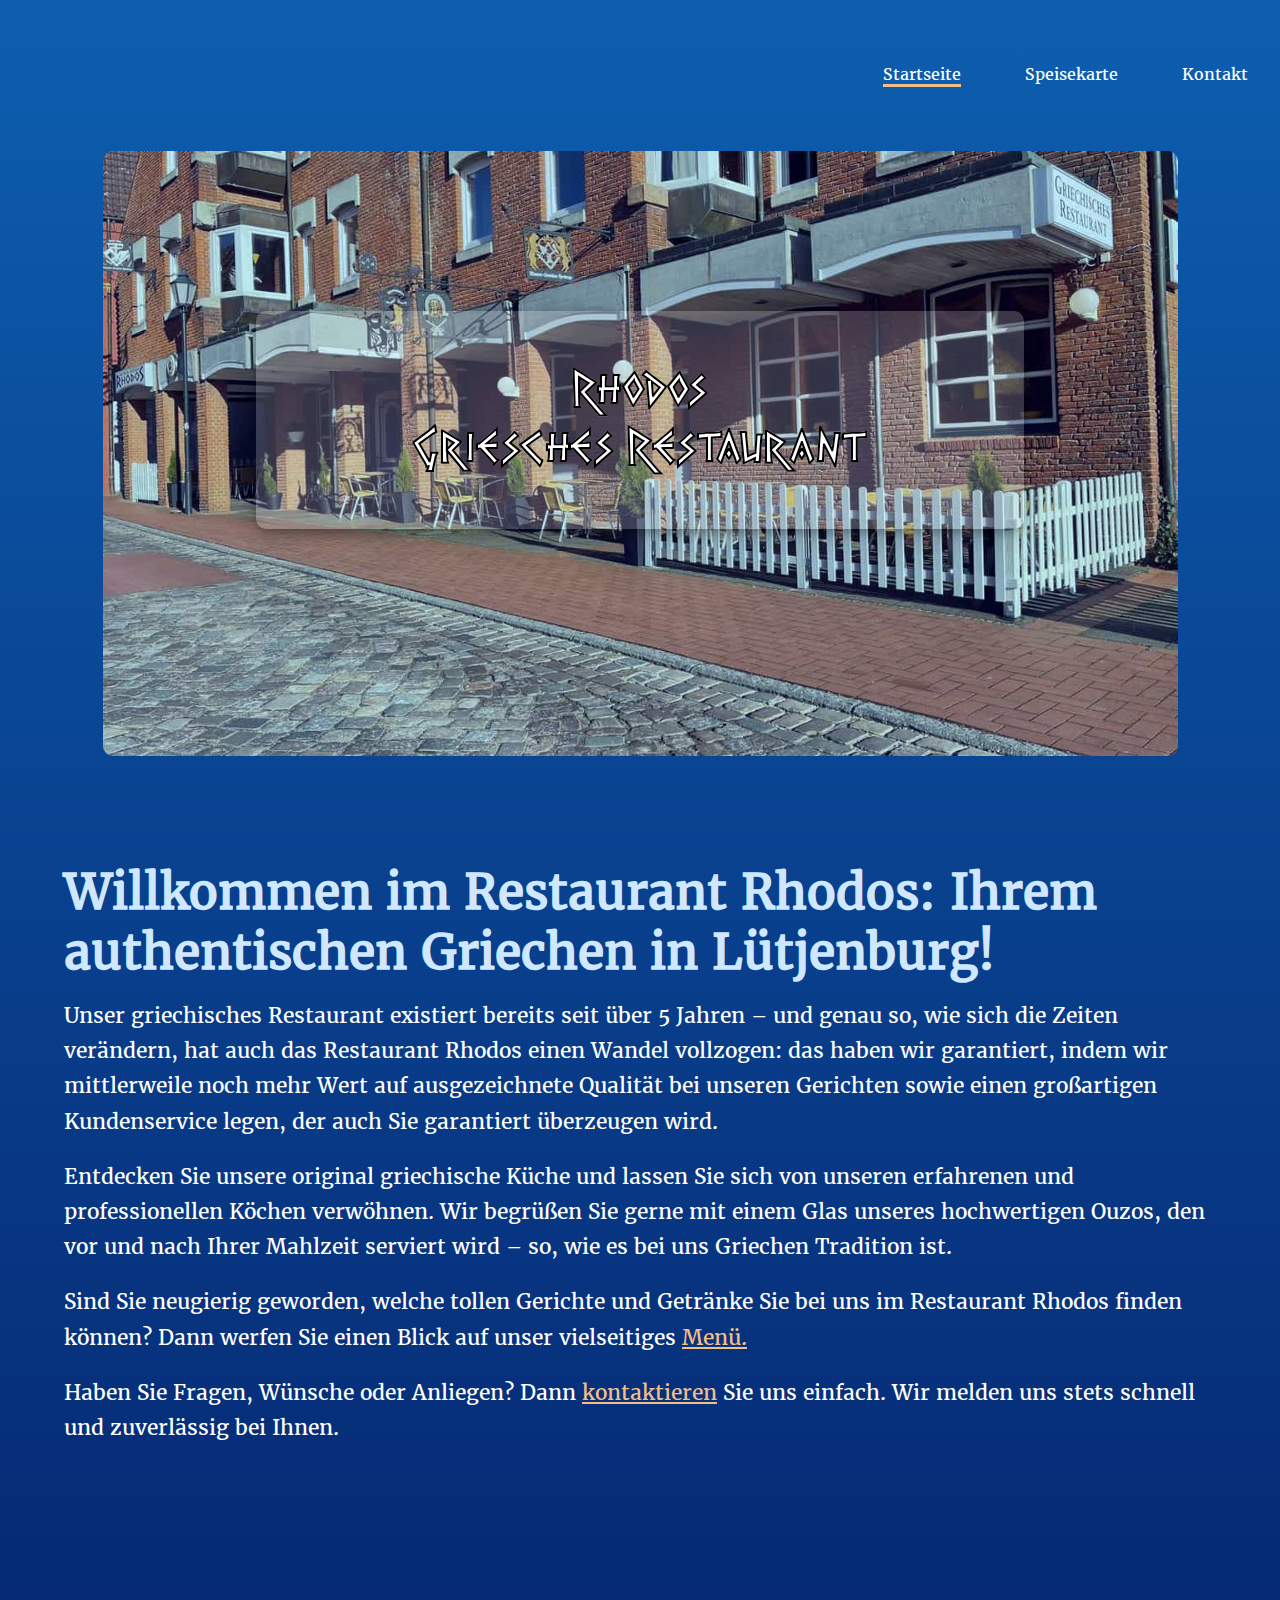
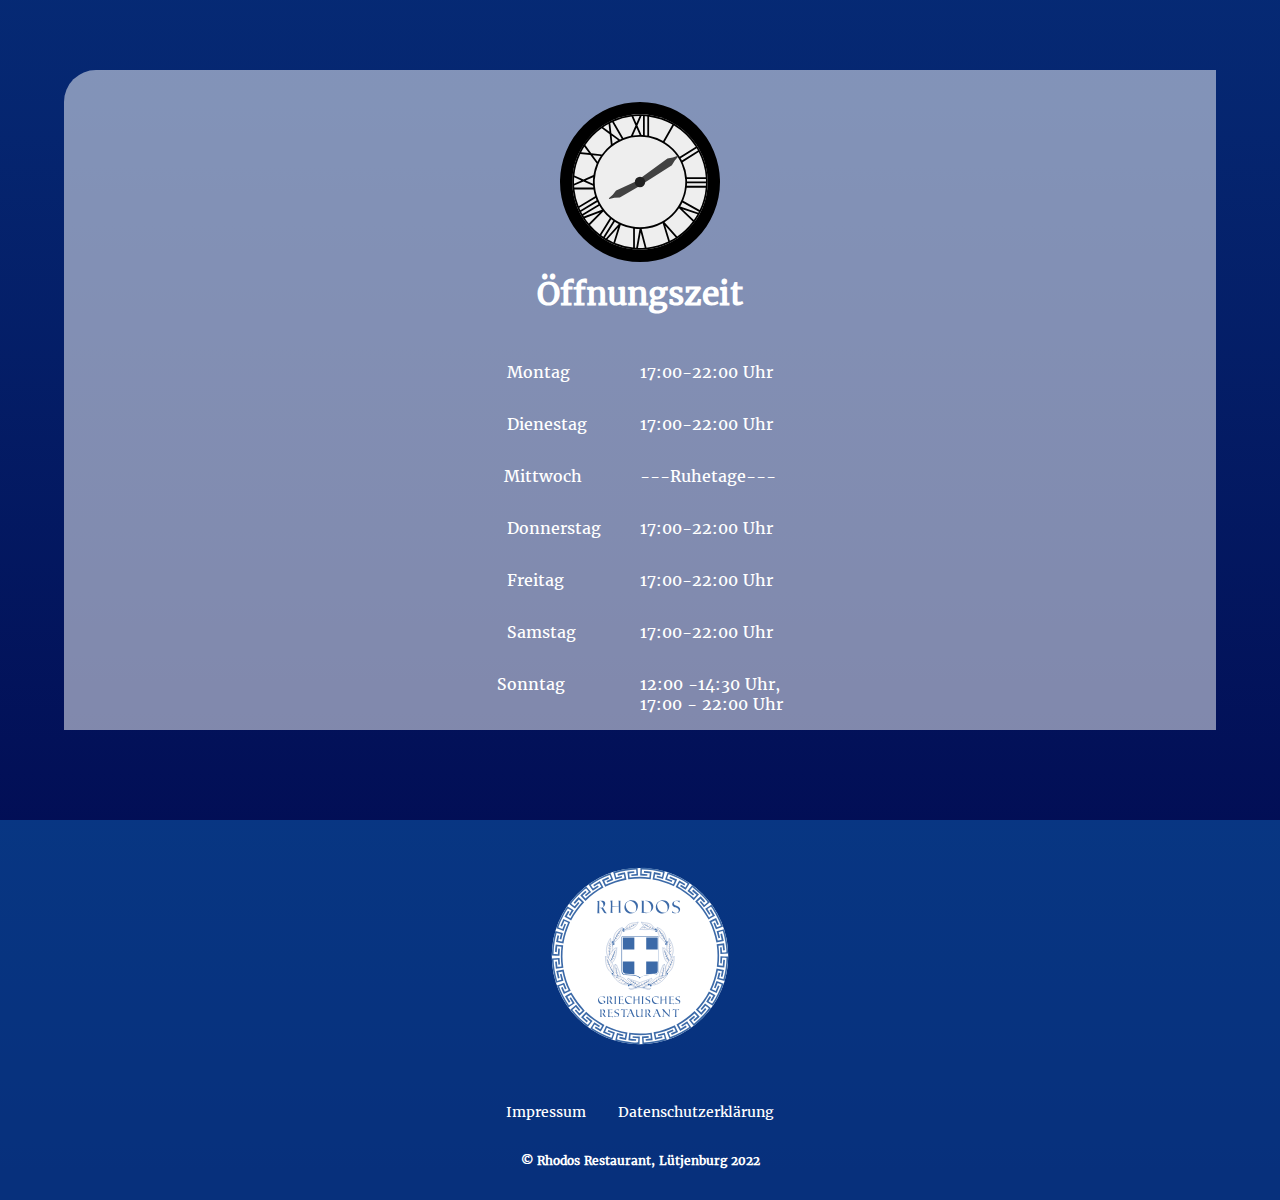
<file: index.html>
<!DOCTYPE html>
<html lang="en">

<head>
  <meta charset="UTF-8">
  <meta name="viewport" content="width=device-width, initial-scale=1.0">
  <link rel="stylesheet" href="style.css">
  <title>Rhodos Lütjenburg</title>
  <link rel="shortcut icon" href="icons/fav.png" />
</head>

<body>

  <div class="wrapper">
    <div class="menu-window">
      <button class="close-btn">x</button>
      <img src="icons/Logo.svg" class="logo" alt="Rhodos Logo">
      <ul class="links">
        <a href="index.html">
          <li>Startseite</li>
        </a>
        <div class="line-link"></div>
        <a href="speisekarte.html">
          <li>Speisekarte</li>
        </a>
        <div class="line-link"></div>
        <a href="kontakt.html">
          <li>Kontakt</li>
        </a>
        <div class="line-link"></div>
      </ul>
    </div>

    <nav>
      <div class="menu-btn">
        <div class="line"></div>
        <div class="line"></div>
        <div class="line"></div>
      </div>
      <ul class="links">
        <a href="index.html" class="active">
          <li>Startseite</li>
        </a>
        <a href="speisekarte.html">
          <li>Speisekarte</li>
        </a>
        <a href="kontakt.html">
          <li>Kontakt</li>
        </a>
      </ul>
    </nav>

    <div class="content">
      <header id="willkommen">
        <h1 id="overlay-text">Rhodos <br>
          Griesches Restaurant
        </h1>
        <div class="slider">
          <div class="slider-content">
            <img src="slider-img//img00.jpg" alt="img0">
            <img src="slider-img//img0.jpg" alt="img0">
            <img src="slider-img//img3.jpg" alt="img3">
            <img src="slider-img//img2.jpg" alt="img2">
            <img src="slider-img//img4.jpg" alt="img4">
            <img src="slider-img//img5.jpg" alt="img5">
            <img src="slider-img/img1.jpg" alt="img1">
          </div>
        </div>
      </header>

      <article class="paragraph" id="willkommen">
        <h1>Willkommen im Restaurant Rhodos: Ihrem authentischen Griechen in Lütjenburg!</h1>
        <p>Unser griechisches Restaurant existiert bereits seit über 5 Jahren – und genau so, wie sich die Zeiten
          verändern, hat auch das Restaurant Rhodos einen Wandel vollzogen: das haben wir garantiert, indem wir
          mittlerweile noch mehr Wert auf ausgezeichnete Qualität bei unseren Gerichten sowie einen großartigen
          Kundenservice legen, der auch Sie garantiert überzeugen wird.</p>
        <br>
        <p>Entdecken Sie unsere original griechische Küche und lassen Sie sich von unseren erfahrenen und
          professionellen Köchen verwöhnen. Wir begrüßen Sie gerne mit einem Glas unseres hochwertigen Ouzos, den vor
          und nach Ihrer Mahlzeit serviert wird – so, wie es bei uns Griechen Tradition ist.</p>
        <br>
        <p>Sind Sie neugierig geworden, welche tollen Gerichte und Getränke Sie bei uns im Restaurant Rhodos finden
          können? Dann werfen Sie einen Blick auf unser vielseitiges <a href="speisekarte.html">Menü.</a></p>
        <br>
        <p>Haben Sie Fragen, Wünsche oder Anliegen? Dann <a href="kontakt.html">kontaktieren</a> Sie uns einfach. Wir
          melden uns stets schnell und zuverlässig bei Ihnen.</p>
      </article>

      <section id="öffnungszeit">
        <div id="clock">
          <svg xmlns="http://www.w3.org/2000/svg" viewBox="0 0 71.729 71.729">
            <g id="clock" transform="translate(-0.351 -0.152)">
              <path id="Path_234" data-name="Path 234"
                d="M72.08,36.016A35.864,35.864,0,1,1,36.215.152,35.865,35.865,0,0,1,72.08,36.016Z" />
              <path id="Path_235" data-name="Path 235"
                d="M100.51,69.982A30.331,30.331,0,1,1,70.179,39.651,30.332,30.332,0,0,1,100.51,69.982Z"
                transform="translate(-33.964 -33.965)" fill="#eee" />
              <path id="Path_236" data-name="Path 236"
                d="M94.608,87.32A30.368,30.368,0,1,0,57.743,97.526h0A30.322,30.322,0,0,0,94.581,87.359l.032-.034Zm-36.683-.263-4.479,7.206c-.319-.214-.629-.436-.938-.662L57,86.377C57.3,86.611,57.611,86.839,57.926,87.057Zm.667.44q.871.554,1.8,1.024l-5.807,6.471c-.157-.1-.309-.2-.464-.3Zm8.218,3.067v8.546a29.347,29.347,0,0,1-8.09-2.037l2.525-8.142A20.918,20.918,0,0,0,66.811,90.564Zm.8.1q1.021.11,2.069.12l-1.493,8.432c-.193-.011-.384-.029-.576-.044V90.665ZM80.062,88.17l2.492,8.246a29.337,29.337,0,0,1-9.727,2.707l-2.193-8.352A20.948,20.948,0,0,0,80.062,88.17Zm1.163,1.086,4.681,5.285a29.84,29.84,0,0,1-2.626,1.513Zm-11.333.736a20.3,20.3,0,1,1,20.3-20.3A20.325,20.325,0,0,1,69.892,89.992Zm-29.579-20.3c0-.7.033-1.4.083-2.091l3.184,1.406L40.332,70.44C40.326,70.19,40.313,69.942,40.313,69.691Zm7.318-12.122,2.837,3.88a20.93,20.93,0,0,0-1.45,5.155l-4.45,1.966L40.46,66.754a29.34,29.34,0,0,1,2.682-9.671ZM43.52,56.321q.644-1.265,1.4-2.457L46.993,56.7Zm7.327,4.291-2.141-2.927,3.584.388A21.012,21.012,0,0,0,50.848,60.612Zm-1.9,11.6H40.429c-.026-.3-.053-.6-.07-.909l4.21-1.859,4.293,1.9Q48.9,71.777,48.947,72.21Zm-.136-1.768-3.253-1.437L48.9,67.529a21.2,21.2,0,0,0-.11,2.162C48.791,69.943,48.8,70.193,48.81,70.442Zm.244,2.567a20.928,20.928,0,0,0,.725,3.059l-7.408,4.44a29.329,29.329,0,0,1-1.867-7.5Zm.987,3.833q.2.547.423,1.08l-7.317,4.386c-.164-.347-.324-.7-.475-1.049Zm.754,1.813c.164.347.334.689.516,1.026l-7.272,4.36c-.185-.334-.363-.673-.536-1.013Zm.912,1.72q.525.89,1.132,1.722l-8.121,3.1c-.095-.154-.187-.309-.28-.465Zm.161,2.948-4.91,5.022a29.792,29.792,0,0,1-1.8-2.46Zm4.7-40.03c.278-.141.557-.279.84-.411l4.259,7.376c-.263.111-.522.231-.779.352l-3.833-2.8Zm-.385,3.878-2.776-2.029q1.162-.783,2.4-1.458ZM73.973,48.99V40.4a29.36,29.36,0,0,1,10.455,3.545l-4.2,7.362A20.939,20.939,0,0,0,73.973,48.99Zm-.8-.143q-.568-.09-1.145-.149V40.2c.384.027.765.058,1.145.1Zm-1.944-.21c-.2-.013-.41-.021-.616-.029l-1.884-4.259,1.857-4.22c.214.005.43.006.643.016Zm-1.5-.043a21.228,21.228,0,0,0-2.972.23L68.3,45.339Zm-1.441-5.235-1.37-3.1q1.381-.138,2.8-.144Zm-.436.991-2.041,4.639a20.994,20.994,0,0,0-3.4.972l-4.278-7.409a29.3,29.3,0,0,1,7.953-2.189Zm-7.769,6.665a21.233,21.233,0,0,0-2.515,1.561l-.4-3.691ZM88.9,78.841l7.4,4.152c-.084.166-.168.334-.255.5l-8.128-2.84Q88.449,79.774,88.9,78.841Zm.332-.73a20.941,20.941,0,0,0,1.6-5.895h8.521a29.391,29.391,0,0,1-2.7,10.06Zm1.681-6.693q.047-.569.062-1.145h8.48c-.008.383-.018.765-.04,1.145Zm.072-1.944q-.006-.586-.046-1.165h8.5c.018.386.027.775.03,1.165Zm-.107-1.963a20.914,20.914,0,0,0-1.866-6.726l7.221-4.524a29.36,29.36,0,0,1,3.149,11.25h-8.5Zm-2.221-7.446q-.263-.51-.552-1l7.187-4.5c.2.327.388.657.571.992ZM95.652,84.2a29.794,29.794,0,0,1-1.625,2.558l-5.086-4.9Zm-.782-30.325-7.182,4.5a21.276,21.276,0,0,0-6.771-6.669l4.2-7.366A29.808,29.808,0,0,1,94.871,53.877Zm-42.15-8.248,3.58,2.617.529,4.892a21.25,21.25,0,0,0-4.019,4.187l-4.742-.512-2.682-3.668A29.819,29.819,0,0,1,52.721,45.629ZM47.477,88.958l5.952-6.089a21.3,21.3,0,0,0,2.941,3.005l-4.5,7.245A29.785,29.785,0,0,1,47.477,88.958ZM55.291,95.4l4.756-5.3-2.066,6.657A29.524,29.524,0,0,1,55.291,95.4Zm13.7,3.848,1.225-6.917,1.8,6.855c-.7.05-1.41.085-2.126.085C69.591,99.27,69.293,99.256,68.993,99.247ZM86.58,94.1,80.9,87.683a21.267,21.267,0,0,0,6.489-6.213l6.168,5.945A29.823,29.823,0,0,1,86.58,94.1Z"
                transform="translate(-33.676 -33.674)" />
              <path id="Path_237" data-name="Path 237"
                d="M187.6,172.255l-2.244.8-2.4.4-13.977,10.231-9.01,4.094-.042.02-1.486,1.927-1.764,1.6.163.315,2.325-.522,2.431-.11,8.691-5.13.012-.007.022-.017,14.643-9.394.037-.023,1.241-2.091,1.557-1.8Z"
                transform="translate(-134.43 -147.992)" fill="#424242" />
              <path id="Path_238" data-name="Path 238"
                d="M244.365,241.831a2.333,2.333,0,1,1-2.333-2.334A2.333,2.333,0,0,1,244.365,241.831Z"
                transform="translate(-205.816 -205.814)" fill="#212121" />
            </g>
          </svg>
        </div>
        <div id="time-table">
          <h1>Öffnungszeit</h1>

          <div class="day">
            <span>Montag</span>
            <span>17:00-22:00 Uhr</span>
          </div>
          <div class="day">
            <span>Dienestag</span>
            <span>17:00-22:00 Uhr</span>
          </div>

          <div class="day">
            <span>Mittwoch</span>
            <span style="white-space: pre;">---Ruhetage---</span>
          </div>

          <div class="day">
            <span>Donnerstag</span>
            <span>17:00-22:00 Uhr</span>
          </div>

          <div class="day">
            <span>Freitag</span>
            <span>17:00-22:00 Uhr</span>
          </div>

          <div class="day">
            <span>Samstag</span>
            <span>17:00-22:00 Uhr</span>
          </div>

          <div class="day">
            <span>Sonntag</span>
            <span>12:00 -14:30 Uhr, <br>17:00 - 22:00 Uhr</span>
          </div>

          </table>
      </section>
    </div>
    <!-- FOOTER -->
    <footer>
      <img src="icons/Logo.svg" alt="">
      <ul id="footer-pages">
        <li><a href="impressum.html">Impressum</a></li>
        <li><a href="datenschutz.html">Datenschutzerklärung</a></li>
      </ul>
      <h6>© Rhodos Restaurant, Lütjenburg 2022</h6>
    </footer>
  </div>
  <script src="app.js"></script>
</body>

</html>
</file>
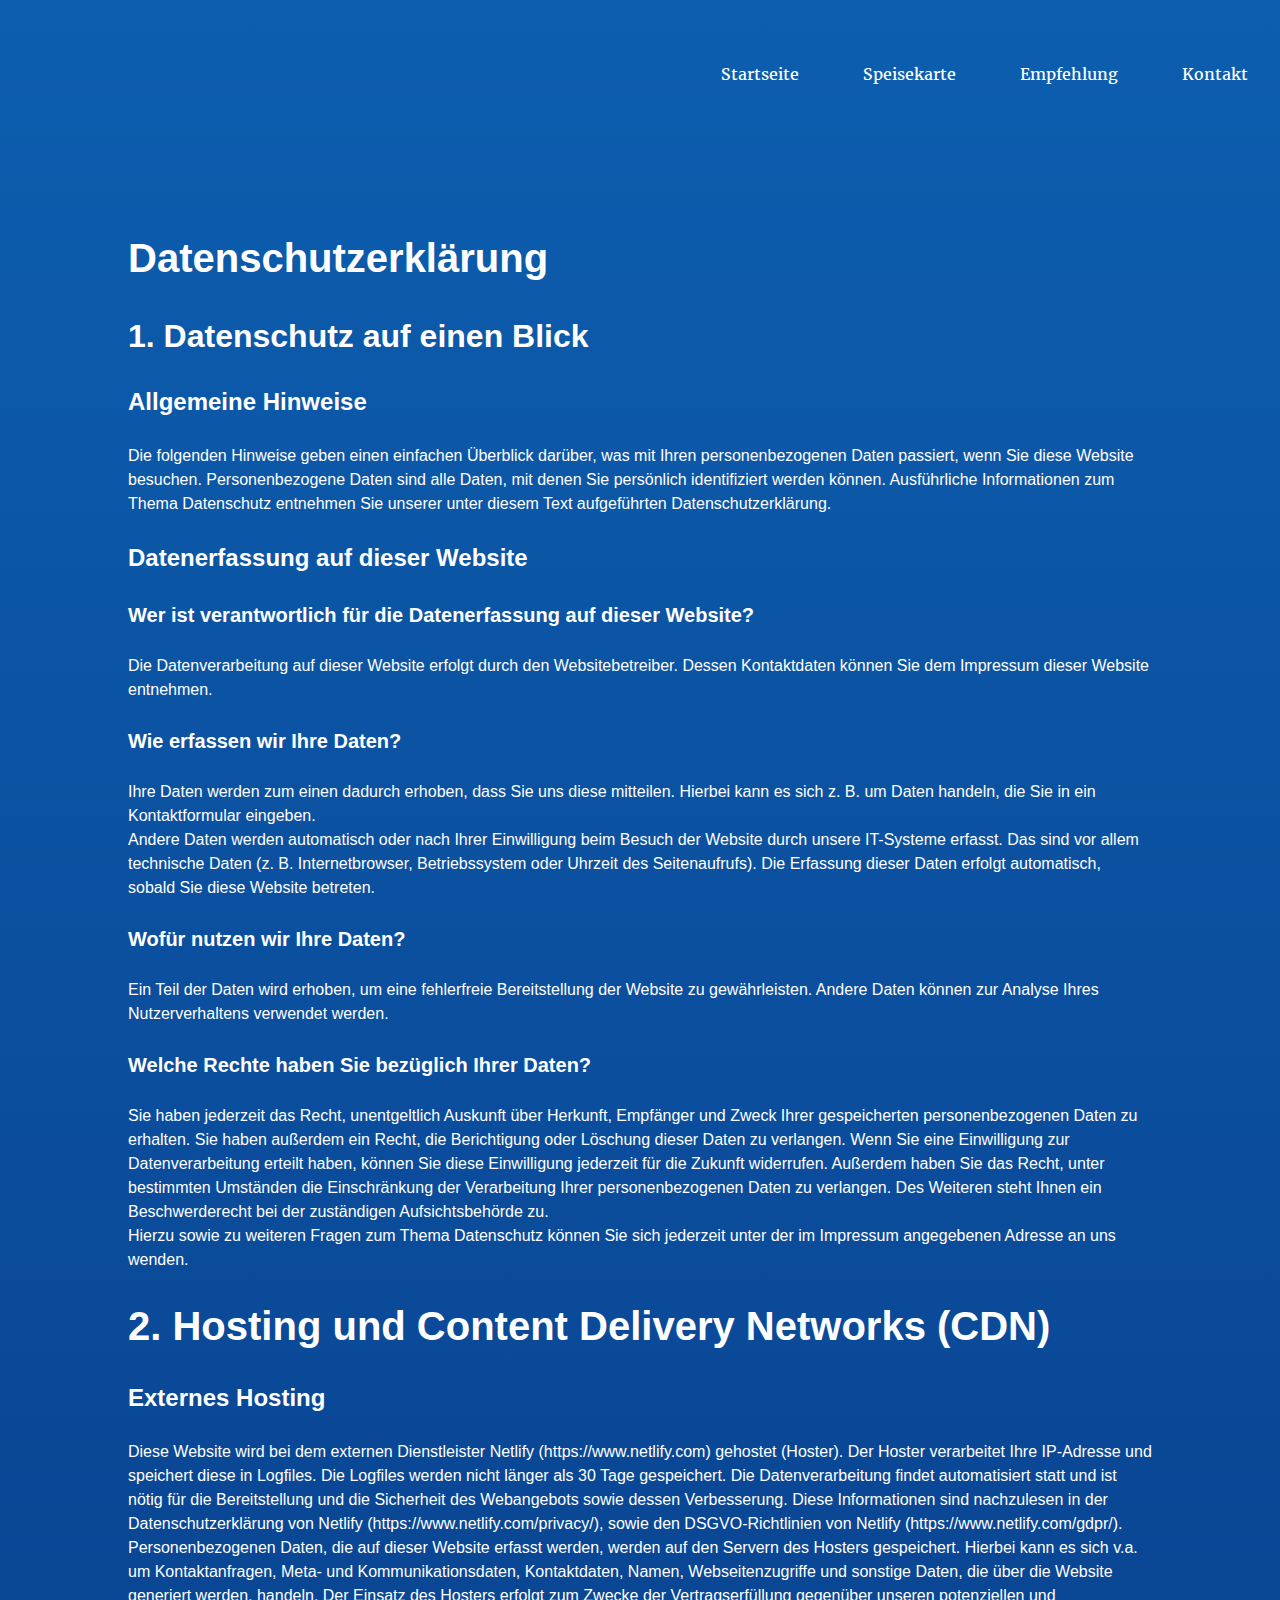
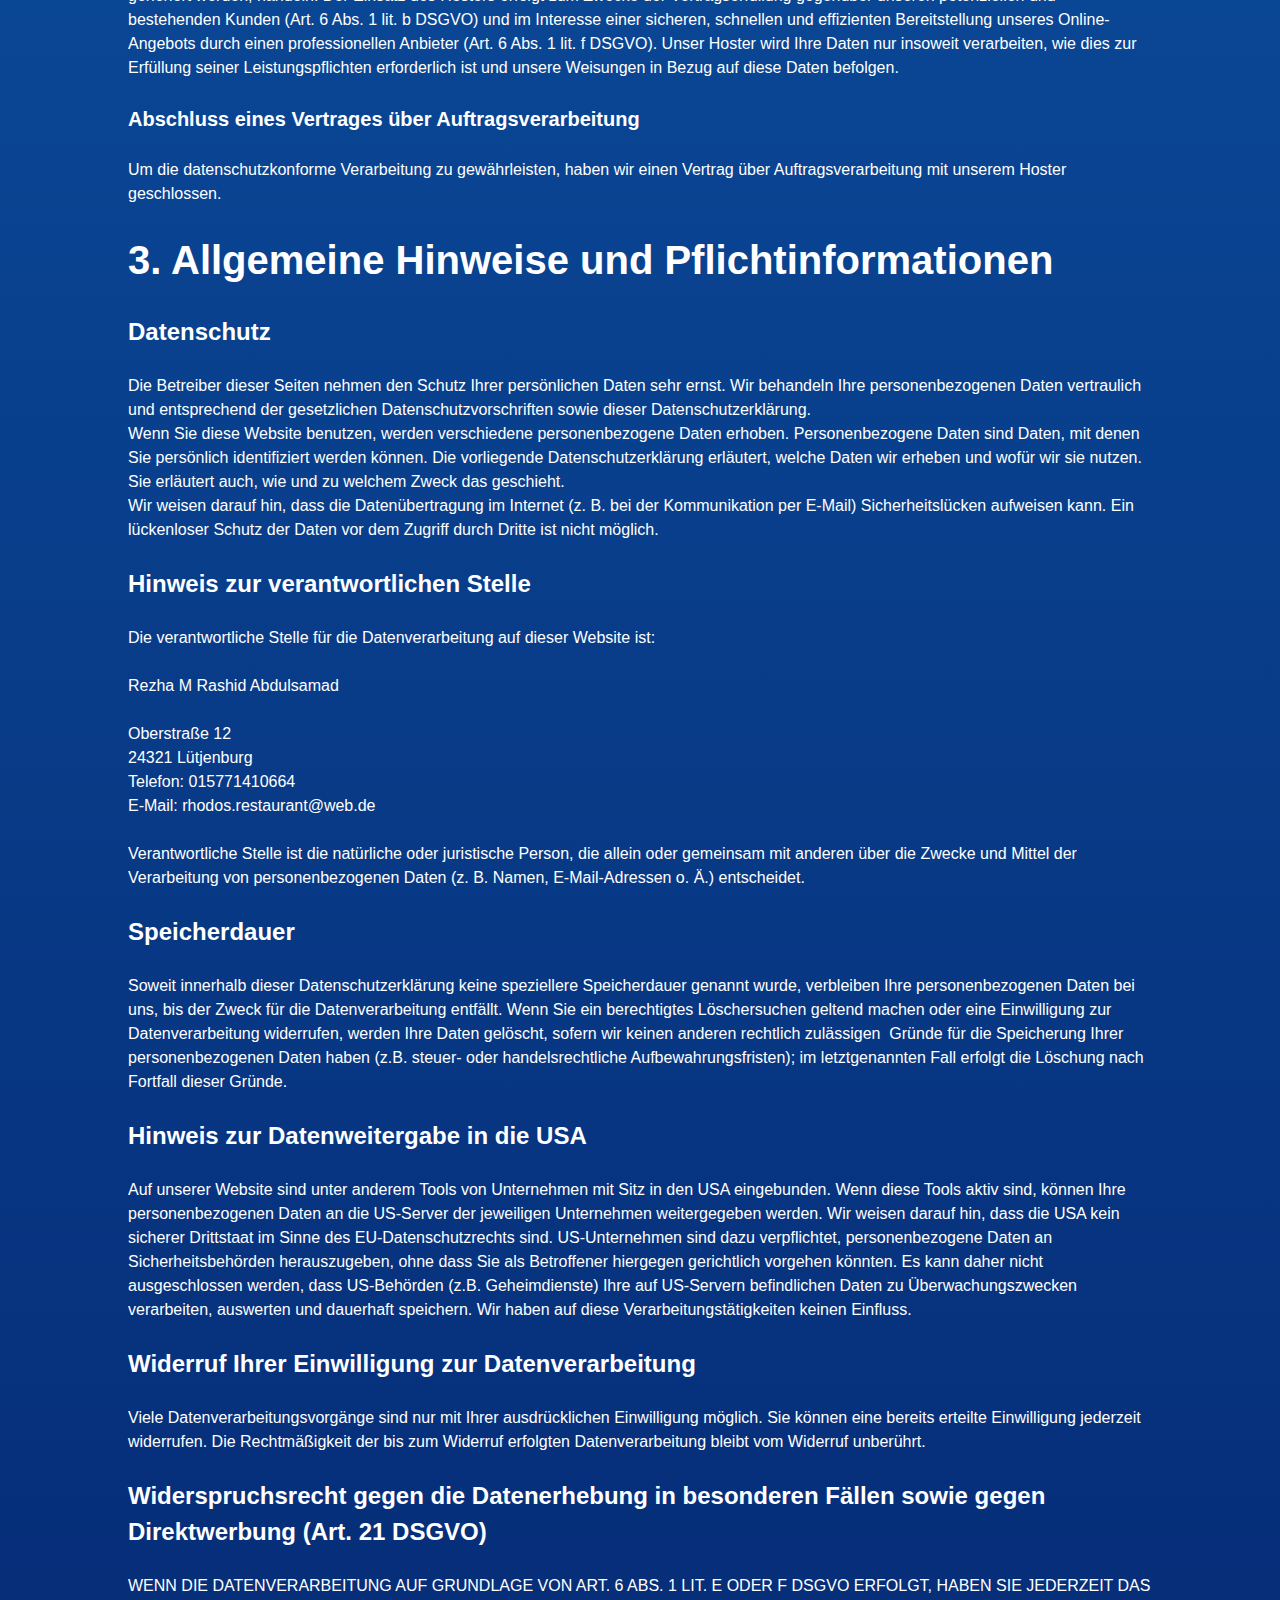
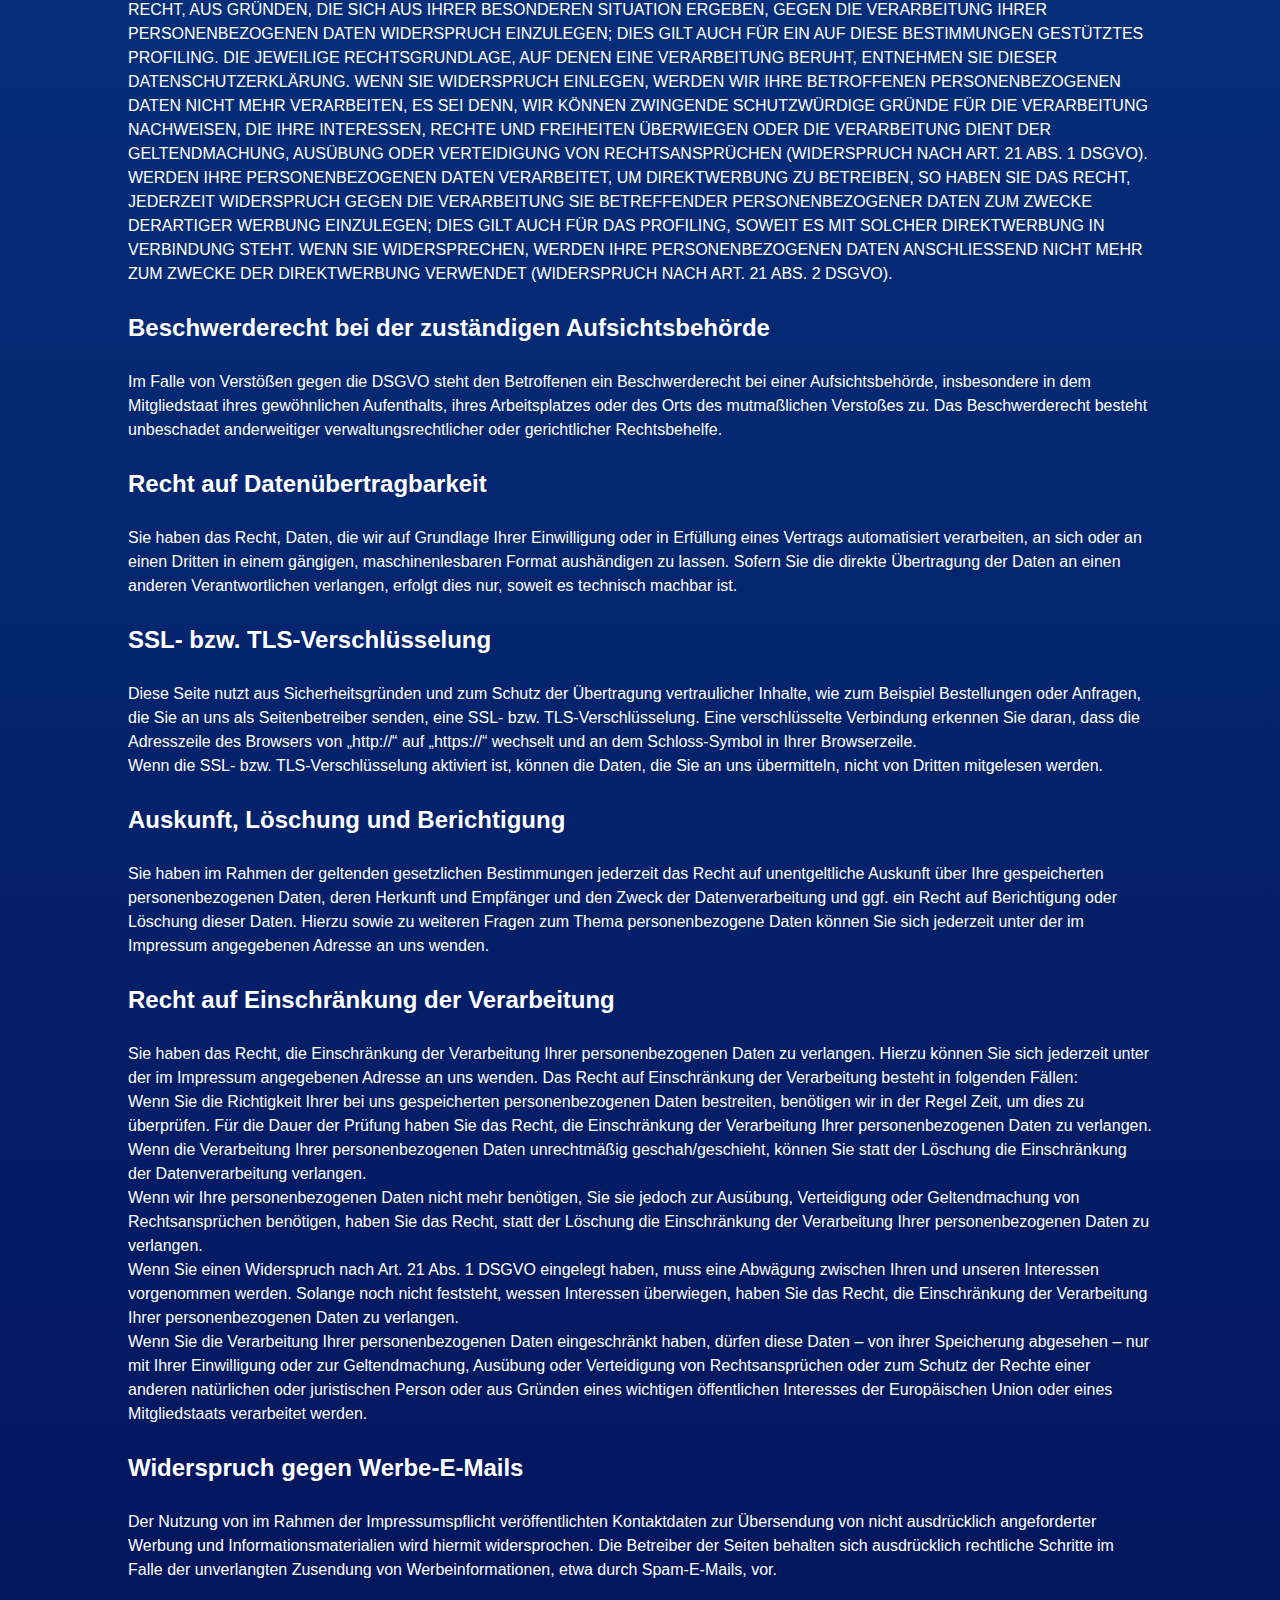
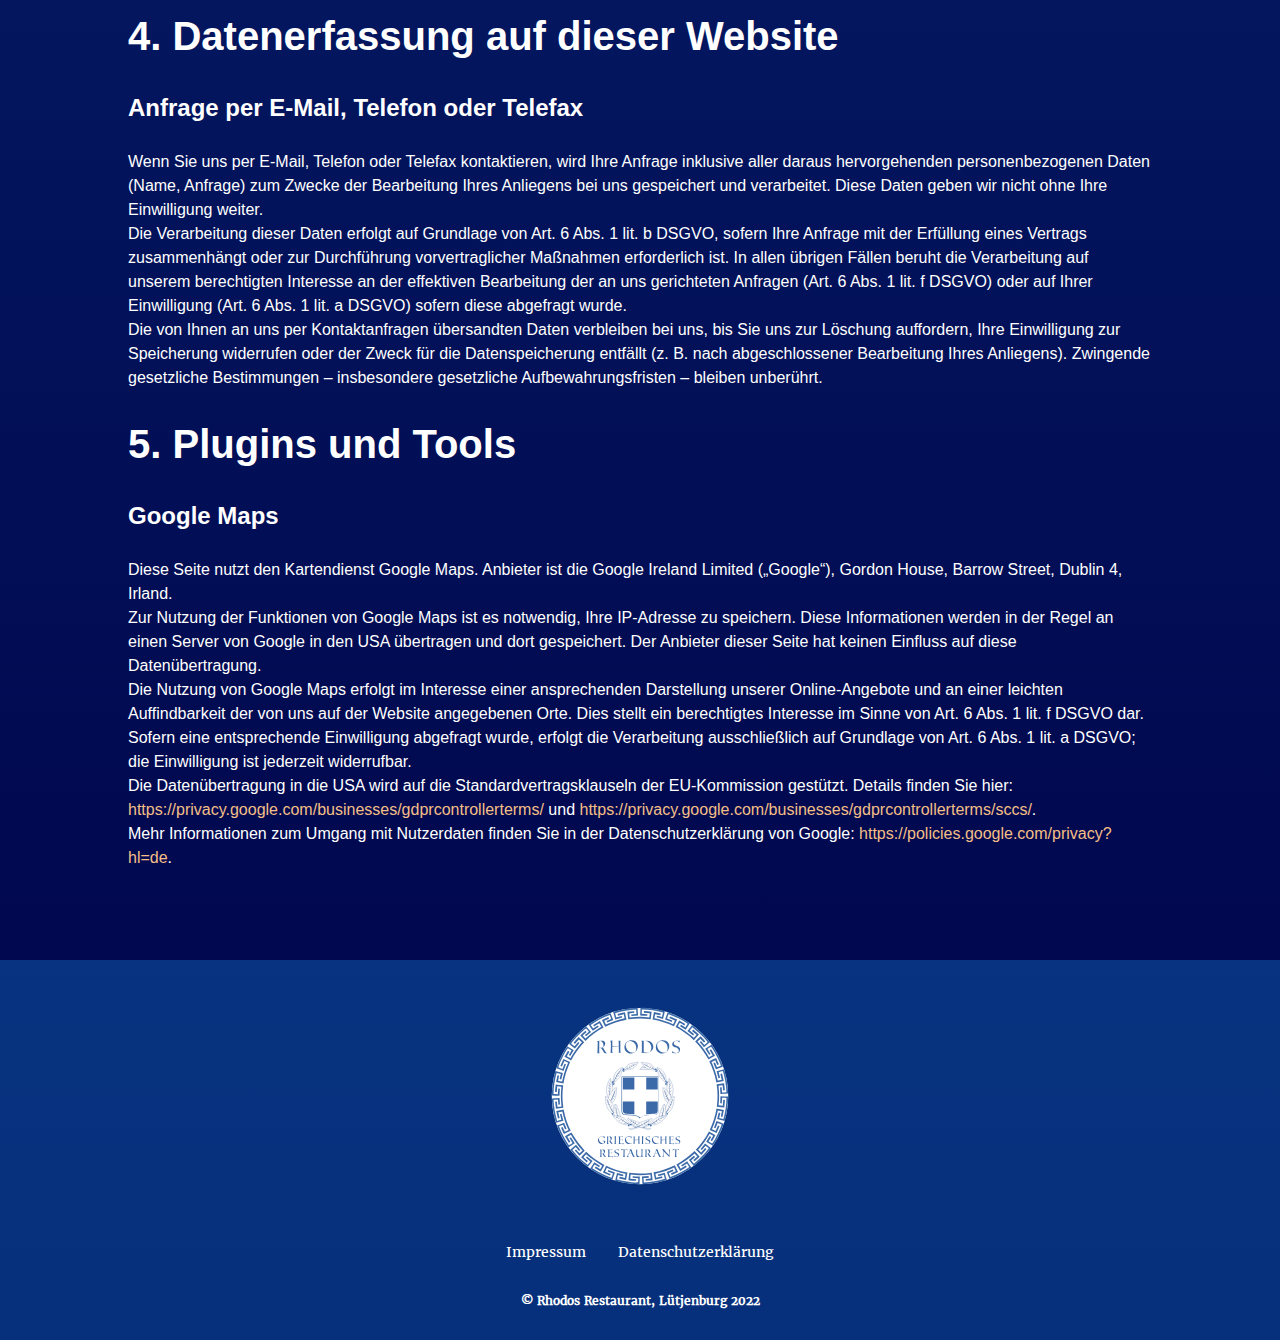
<file: datenschutz.html>
<!DOCTYPE html>
<html lang="de">
  <head>
    <meta charset="UTF-8">
    <meta name="viewport" content="width=device-width, initial-scale=1.0">
    <link rel="stylesheet" href="style.css">
    <meta name="format-detection" content="telephone=no">
    <title>Rhodos Lütjenburg</title>
    <link rel="shortcut icon" href="icons/fav.png"/>
  </head>
  <body>
    <div class="wrapper">
      <div class="menu-window">
        <button class="close-btn">x</button>
        <img src="icons/Logo.svg" class="logo" alt="Rhodo Logo">
        <ul class="links">
          <a href="index.html">
            <li>Startseite</li>
          </a>
          <div class="line-link"></div>
          <a href="speisekarte.html">
            <li>Speisekarte</li>
          </a>
          <div class="line-link"></div>
          <a href="empfehlung.html">
            <li>Empfehlung</li>
          </a>
          <div class="line-link"></div>
          <a href="kontakt.html">
            <li>Kontakt</li>
          </a>
          <div class="line-link"></div>
        </ul>
      </div>
  
      <nav class="transparent">
        <div class="menu-btn">
          <div class="line"></div>
          <div class="line"></div>
          <div class="line"></div>
        </div>
        <ul class="links">
          <a href="index.html">
            <li>Startseite</li>
          </a>
          <a href="speisekarte.html">
            <li>Speisekarte</li>
          </a>
          <a href="empfehlung.html">
            <li>Empfehlung</li>
          </a>
          <a href="kontakt.html">
            <li>Kontakt</li>
          </a>
        </ul>
      </nav>
      <div id="datenschutz" class="content">
        <h1 class="title is-2">Datenschutz&shy;erkl&auml;rung</h1>
        <h2 class="title is-3 mt-5">1. Datenschutz auf einen Blick</h2>
        <h3 class="title is-4 mt-5">Allgemeine Hinweise</h3> <p>Die folgenden Hinweise geben einen einfachen &Uuml;berblick dar&uuml;ber, was mit Ihren personenbezogenen Daten passiert, wenn Sie diese Website besuchen. Personenbezogene Daten sind alle Daten, mit denen Sie pers&ouml;nlich identifiziert werden k&ouml;nnen. Ausf&uuml;hrliche Informationen zum Thema Datenschutz entnehmen Sie unserer unter diesem Text aufgef&uuml;hrten Datenschutzerkl&auml;rung.</p>
        <h3 class="title is-4 mt-5">Datenerfassung auf dieser Website</h3> <h4 class="title is-5 mt-5">Wer ist verantwortlich f&uuml;r die Datenerfassung auf dieser Website?</h4> <p>Die Datenverarbeitung auf dieser Website erfolgt durch den Websitebetreiber. Dessen Kontaktdaten k&ouml;nnen Sie dem Impressum dieser Website entnehmen.</p> <h4 class="title is-5 mt-5">Wie erfassen wir Ihre Daten?</h4> <p>Ihre Daten werden zum einen dadurch erhoben, dass Sie uns diese mitteilen. Hierbei kann es sich z.&nbsp;B. um Daten handeln, die Sie in ein Kontaktformular eingeben.</p> <p>Andere Daten werden automatisch oder nach Ihrer Einwilligung beim Besuch der Website durch unsere IT-Systeme erfasst. Das sind vor allem technische Daten (z.&nbsp;B. Internetbrowser, Betriebssystem oder Uhrzeit des Seitenaufrufs). Die Erfassung dieser Daten erfolgt automatisch, sobald Sie diese Website betreten.</p> <h4 class="title is-5 mt-5">Wof&uuml;r nutzen wir Ihre Daten?</h4> <p>Ein Teil der Daten wird erhoben, um eine fehlerfreie Bereitstellung der Website zu gew&auml;hrleisten. Andere Daten k&ouml;nnen zur Analyse Ihres Nutzerverhaltens verwendet werden.</p> <h4 class="title is-5 mt-5">Welche Rechte haben Sie bez&uuml;glich Ihrer Daten?</h4> <p>Sie haben jederzeit das Recht, unentgeltlich Auskunft &uuml;ber Herkunft, Empf&auml;nger und Zweck Ihrer gespeicherten personenbezogenen Daten zu erhalten. Sie haben au&szlig;erdem ein Recht, die Berichtigung oder L&ouml;schung dieser Daten zu verlangen. Wenn Sie eine Einwilligung zur Datenverarbeitung erteilt haben, k&ouml;nnen Sie diese Einwilligung jederzeit f&uuml;r die Zukunft widerrufen. Au&szlig;erdem haben Sie das Recht, unter bestimmten Umst&auml;nden die Einschr&auml;nkung der Verarbeitung Ihrer personenbezogenen Daten zu verlangen. Des Weiteren steht Ihnen ein Beschwerderecht bei der zust&auml;ndigen Aufsichtsbeh&ouml;rde zu.</p> <p>Hierzu sowie zu weiteren Fragen zum Thema Datenschutz k&ouml;nnen Sie sich jederzeit unter der im Impressum angegebenen Adresse an uns wenden.</p>
        <h2 class="title is-2 mt-5">2. Hosting und Content Delivery Networks (CDN)</h2>
        <h3 class="title is-4 mt-5">Externes Hosting</h3> <p>Diese Website wird bei dem externen Dienstleister Netlify (https://www.netlify.com) gehostet (Hoster). Der Hoster verarbeitet Ihre IP-Adresse und speichert diese in Logfiles. Die Logfiles werden nicht länger als 30 Tage gespeichert. Die Datenverarbeitung findet automatisiert statt und ist nötig für die Bereitstellung und die Sicherheit des Webangebots sowie dessen Verbesserung. Diese Informationen sind nachzulesen in der Datenschutzerklärung von Netlify (https://www.netlify.com/privacy/), sowie den DSGVO-Richtlinien von Netlify (https://www.netlify.com/gdpr/).
          Personenbezogenen Daten, die auf dieser Website erfasst werden, werden auf den Servern des Hosters gespeichert. Hierbei kann es sich v.a. um Kontaktanfragen, Meta- und Kommunikationsdaten, Kontaktdaten, Namen, Webseitenzugriffe und sonstige Daten, die über die Website generiert werden, handeln.
          Der Einsatz des Hosters erfolgt zum Zwecke der Vertragserfüllung gegenüber unseren potenziellen und bestehenden Kunden (Art. 6 Abs. 1 lit. b DSGVO) und im Interesse einer sicheren, schnellen und effizienten Bereitstellung unseres Online-Angebots durch einen professionellen Anbieter (Art. 6 Abs. 1 lit. f DSGVO). Unser Hoster wird Ihre Daten nur insoweit verarbeiten, wie dies zur Erfüllung seiner Leistungspflichten erforderlich ist und unsere Weisungen in Bezug auf diese Daten befolgen.</p>
        <h4 class="title is-5 mt-5">Abschluss eines Vertrages &uuml;ber Auftragsverarbeitung</h4> <p>Um die datenschutzkonforme Verarbeitung zu gew&auml;hrleisten, haben wir einen Vertrag &uuml;ber Auftragsverarbeitung mit unserem Hoster geschlossen.</p>
        <h2 class="title is-2 mt-5">3. Allgemeine Hinweise und Pflicht&shy;informationen</h2>
        <h3 class="title is-4 mt-5">Datenschutz</h3> <p>Die Betreiber dieser Seiten nehmen den Schutz Ihrer pers&ouml;nlichen Daten sehr ernst. Wir behandeln Ihre personenbezogenen Daten vertraulich und entsprechend der gesetzlichen Datenschutzvorschriften sowie dieser Datenschutzerkl&auml;rung.</p> <p>Wenn Sie diese Website benutzen, werden verschiedene personenbezogene Daten erhoben. Personenbezogene Daten sind Daten, mit denen Sie pers&ouml;nlich identifiziert werden k&ouml;nnen. Die vorliegende Datenschutzerkl&auml;rung erl&auml;utert, welche Daten wir erheben und wof&uuml;r wir sie nutzen. Sie erl&auml;utert auch, wie und zu welchem Zweck das geschieht.</p> <p>Wir weisen darauf hin, dass die Daten&uuml;bertragung im Internet (z.&nbsp;B. bei der Kommunikation per E-Mail) Sicherheitsl&uuml;cken aufweisen kann. Ein l&uuml;ckenloser Schutz der Daten vor dem Zugriff durch Dritte ist nicht m&ouml;glich.</p>
        <h3 class="title is-4 mt-5">Hinweis zur verantwortlichen Stelle</h3> <p>Die verantwortliche Stelle f&uuml;r die Datenverarbeitung auf dieser Website ist:</p> 
        <br>
        <p>Rezha M Rashid Abdulsamad<br />
          <br />
          Oberstraße 12<br />
          24321 Lütjenburg</p>
          
          <p>Telefon: 015771410664<br />
          E-Mail: rhodos.restaurant@web.de</p> 
          <br>
        <p>Verantwortliche Stelle ist die nat&uuml;rliche oder juristische Person, die allein oder gemeinsam mit anderen &uuml;ber die Zwecke und Mittel der Verarbeitung von personenbezogenen Daten (z.&nbsp;B. Namen, E-Mail-Adressen o. &Auml;.) entscheidet.</p>

        <h3 class="title is-4 mt-5">Speicherdauer</h3> <p>Soweit innerhalb dieser Datenschutzerkl&auml;rung keine speziellere Speicherdauer genannt wurde, verbleiben Ihre personenbezogenen Daten bei uns, bis der Zweck f&uuml;r die Datenverarbeitung entf&auml;llt. Wenn Sie ein berechtigtes L&ouml;schersuchen geltend machen oder eine Einwilligung zur Datenverarbeitung widerrufen, werden Ihre Daten gel&ouml;scht, sofern wir keinen anderen rechtlich zul&auml;ssigen&nbsp; Gr&uuml;nde f&uuml;r die Speicherung Ihrer personenbezogenen Daten haben (z.B. steuer- oder handelsrechtliche Aufbewahrungsfristen); im letztgenannten Fall erfolgt die L&ouml;schung nach Fortfall dieser Gr&uuml;nde.</p>
        <h3 class="title is-4 mt-5">Hinweis zur Datenweitergabe in die USA</h3> <p>Auf unserer Website sind unter anderem Tools von Unternehmen mit Sitz in den USA eingebunden. Wenn diese Tools aktiv sind, k&ouml;nnen Ihre personenbezogenen Daten an die US-Server der jeweiligen Unternehmen weitergegeben werden. Wir weisen darauf hin, dass die USA kein sicherer Drittstaat im Sinne des EU-Datenschutzrechts sind. US-Unternehmen sind dazu verpflichtet, personenbezogene Daten an Sicherheitsbeh&ouml;rden herauszugeben, ohne dass Sie als Betroffener hiergegen gerichtlich vorgehen k&ouml;nnten. Es kann daher nicht ausgeschlossen werden, dass US-Beh&ouml;rden (z.B. Geheimdienste) Ihre auf US-Servern befindlichen Daten zu &Uuml;berwachungszwecken verarbeiten, auswerten und dauerhaft speichern. Wir haben auf diese Verarbeitungst&auml;tigkeiten keinen Einfluss.</p><h3 class="title is-4 mt-5">Widerruf Ihrer Einwilligung zur Datenverarbeitung</h3> <p>Viele Datenverarbeitungsvorg&auml;nge sind nur mit Ihrer ausdr&uuml;cklichen Einwilligung m&ouml;glich. Sie k&ouml;nnen eine bereits erteilte Einwilligung jederzeit widerrufen. Die Rechtm&auml;&szlig;igkeit der bis zum Widerruf erfolgten Datenverarbeitung bleibt vom Widerruf unber&uuml;hrt.</p>
        <h3 class="title is-4 mt-5">Widerspruchsrecht gegen die Datenerhebung in besonderen F&auml;llen sowie gegen Direktwerbung (Art. 21 DSGVO)</h3> <p>WENN DIE DATENVERARBEITUNG AUF GRUNDLAGE VON ART. 6 ABS. 1 LIT. E ODER F DSGVO ERFOLGT, HABEN SIE JEDERZEIT DAS RECHT, AUS GR&Uuml;NDEN, DIE SICH AUS IHRER BESONDEREN SITUATION ERGEBEN, GEGEN DIE VERARBEITUNG IHRER PERSONENBEZOGENEN DATEN WIDERSPRUCH EINZULEGEN; DIES GILT AUCH F&Uuml;R EIN AUF DIESE BESTIMMUNGEN GEST&Uuml;TZTES PROFILING. DIE JEWEILIGE RECHTSGRUNDLAGE, AUF DENEN EINE VERARBEITUNG BERUHT, ENTNEHMEN SIE DIESER DATENSCHUTZERKL&Auml;RUNG. WENN SIE WIDERSPRUCH EINLEGEN, WERDEN WIR IHRE BETROFFENEN PERSONENBEZOGENEN DATEN NICHT MEHR VERARBEITEN, ES SEI DENN, WIR K&Ouml;NNEN ZWINGENDE SCHUTZW&Uuml;RDIGE GR&Uuml;NDE F&Uuml;R DIE VERARBEITUNG NACHWEISEN, DIE IHRE INTERESSEN, RECHTE UND FREIHEITEN &Uuml;BERWIEGEN ODER DIE VERARBEITUNG DIENT DER GELTENDMACHUNG, AUS&Uuml;BUNG ODER VERTEIDIGUNG VON RECHTSANSPR&Uuml;CHEN (WIDERSPRUCH NACH ART. 21 ABS. 1 DSGVO).</p> <p>WERDEN IHRE PERSONENBEZOGENEN DATEN VERARBEITET, UM DIREKTWERBUNG ZU BETREIBEN, SO HABEN SIE DAS RECHT, JEDERZEIT WIDERSPRUCH GEGEN DIE VERARBEITUNG SIE BETREFFENDER PERSONENBEZOGENER DATEN ZUM ZWECKE DERARTIGER WERBUNG EINZULEGEN; DIES GILT AUCH F&Uuml;R DAS PROFILING, SOWEIT ES MIT SOLCHER DIREKTWERBUNG IN VERBINDUNG STEHT. WENN SIE WIDERSPRECHEN, WERDEN IHRE PERSONENBEZOGENEN DATEN ANSCHLIESSEND NICHT MEHR ZUM ZWECKE DER DIREKTWERBUNG VERWENDET (WIDERSPRUCH NACH ART. 21 ABS. 2 DSGVO).</p>
        <h3 class="title is-4 mt-5">Beschwerde&shy;recht bei der zust&auml;ndigen Aufsichts&shy;beh&ouml;rde</h3> <p>Im Falle von Verst&ouml;&szlig;en gegen die DSGVO steht den Betroffenen ein Beschwerderecht bei einer Aufsichtsbeh&ouml;rde, insbesondere in dem Mitgliedstaat ihres gew&ouml;hnlichen Aufenthalts, ihres Arbeitsplatzes oder des Orts des mutma&szlig;lichen Versto&szlig;es zu. Das Beschwerderecht besteht unbeschadet anderweitiger verwaltungsrechtlicher oder gerichtlicher Rechtsbehelfe.</p>
        <h3 class="title is-4 mt-5">Recht auf Daten&shy;&uuml;bertrag&shy;barkeit</h3> <p>Sie haben das Recht, Daten, die wir auf Grundlage Ihrer Einwilligung oder in Erf&uuml;llung eines Vertrags automatisiert verarbeiten, an sich oder an einen Dritten in einem g&auml;ngigen, maschinenlesbaren Format aush&auml;ndigen zu lassen. Sofern Sie die direkte &Uuml;bertragung der Daten an einen anderen Verantwortlichen verlangen, erfolgt dies nur, soweit es technisch machbar ist.</p>
        <h3 class="title is-4 mt-5">SSL- bzw. TLS-Verschl&uuml;sselung</h3> <p>Diese Seite nutzt aus Sicherheitsgr&uuml;nden und zum Schutz der &Uuml;bertragung vertraulicher Inhalte, wie zum Beispiel Bestellungen oder Anfragen, die Sie an uns als Seitenbetreiber senden, eine SSL- bzw. TLS-Verschl&uuml;sselung. Eine verschl&uuml;sselte Verbindung erkennen Sie daran, dass die Adresszeile des Browsers von &bdquo;http://&ldquo; auf &bdquo;https://&ldquo; wechselt und an dem Schloss-Symbol in Ihrer Browserzeile.</p> <p>Wenn die SSL- bzw. TLS-Verschl&uuml;sselung aktiviert ist, k&ouml;nnen die Daten, die Sie an uns &uuml;bermitteln, nicht von Dritten mitgelesen werden.</p>
        <h3 class="title is-4 mt-5">Auskunft, L&ouml;schung und Berichtigung</h3> <p>Sie haben im Rahmen der geltenden gesetzlichen Bestimmungen jederzeit das Recht auf unentgeltliche Auskunft &uuml;ber Ihre gespeicherten personenbezogenen Daten, deren Herkunft und Empf&auml;nger und den Zweck der Datenverarbeitung und ggf. ein Recht auf Berichtigung oder L&ouml;schung dieser Daten. Hierzu sowie zu weiteren Fragen zum Thema personenbezogene Daten k&ouml;nnen Sie sich jederzeit unter der im Impressum angegebenen Adresse an uns wenden.</p>
        <h3 class="title is-4 mt-5">Recht auf Einschr&auml;nkung der Verarbeitung</h3> <p>Sie haben das Recht, die Einschr&auml;nkung der Verarbeitung Ihrer personenbezogenen Daten zu verlangen. Hierzu k&ouml;nnen Sie sich jederzeit unter der im Impressum angegebenen Adresse an uns wenden. Das Recht auf Einschr&auml;nkung der Verarbeitung besteht in folgenden F&auml;llen:</p> <ul> <li>Wenn Sie die Richtigkeit Ihrer bei uns gespeicherten personenbezogenen Daten bestreiten, ben&ouml;tigen wir in der Regel Zeit, um dies zu &uuml;berpr&uuml;fen. F&uuml;r die Dauer der Pr&uuml;fung haben Sie das Recht, die Einschr&auml;nkung der Verarbeitung Ihrer personenbezogenen Daten zu verlangen.</li> <li>Wenn die Verarbeitung Ihrer personenbezogenen Daten unrechtm&auml;&szlig;ig geschah/geschieht, k&ouml;nnen Sie statt der L&ouml;schung die Einschr&auml;nkung der Datenverarbeitung verlangen.</li> <li>Wenn wir Ihre personenbezogenen Daten nicht mehr ben&ouml;tigen, Sie sie jedoch zur Aus&uuml;bung, Verteidigung oder Geltendmachung von Rechtsanspr&uuml;chen ben&ouml;tigen, haben Sie das Recht, statt der L&ouml;schung die Einschr&auml;nkung der Verarbeitung Ihrer personenbezogenen Daten zu verlangen.</li> <li>Wenn Sie einen Widerspruch nach Art. 21 Abs. 1 DSGVO eingelegt haben, muss eine Abw&auml;gung zwischen Ihren und unseren Interessen vorgenommen werden. Solange noch nicht feststeht, wessen Interessen &uuml;berwiegen, haben Sie das Recht, die Einschr&auml;nkung der Verarbeitung Ihrer personenbezogenen Daten zu verlangen.</li> </ul> <p>Wenn Sie die Verarbeitung Ihrer personenbezogenen Daten eingeschr&auml;nkt haben, d&uuml;rfen diese Daten &ndash; von ihrer Speicherung abgesehen &ndash; nur mit Ihrer Einwilligung oder zur Geltendmachung, Aus&uuml;bung oder Verteidigung von Rechtsanspr&uuml;chen oder zum Schutz der Rechte einer anderen nat&uuml;rlichen oder juristischen Person oder aus Gr&uuml;nden eines wichtigen &ouml;ffentlichen Interesses der Europ&auml;ischen Union oder eines Mitgliedstaats verarbeitet werden.</p>
        <h3 class="title is-4 mt-5">Widerspruch gegen Werbe-E-Mails</h3> <p>Der Nutzung von im Rahmen der Impressumspflicht ver&ouml;ffentlichten Kontaktdaten zur &Uuml;bersendung von nicht ausdr&uuml;cklich angeforderter Werbung und Informationsmaterialien wird hiermit widersprochen. Die Betreiber der Seiten behalten sich ausdr&uuml;cklich rechtliche Schritte im Falle der unverlangten Zusendung von Werbeinformationen, etwa durch Spam-E-Mails, vor.</p>
        <h2 class="title is-2 mt-5">4. Datenerfassung auf dieser Website</h2>
        <h3 class="title is-4 mt-5">Anfrage per E-Mail, Telefon oder Telefax</h3> <p>Wenn Sie uns per E-Mail, Telefon oder Telefax kontaktieren, wird Ihre Anfrage inklusive aller daraus hervorgehenden personenbezogenen Daten (Name, Anfrage) zum Zwecke der Bearbeitung Ihres Anliegens bei uns gespeichert und verarbeitet. Diese Daten geben wir nicht ohne Ihre Einwilligung weiter.</p> <p>Die Verarbeitung dieser Daten erfolgt auf Grundlage von Art. 6 Abs. 1 lit. b DSGVO, sofern Ihre Anfrage mit der Erf&uuml;llung eines Vertrags zusammenh&auml;ngt oder zur Durchf&uuml;hrung vorvertraglicher Ma&szlig;nahmen erforderlich ist. In allen &uuml;brigen F&auml;llen beruht die Verarbeitung auf unserem berechtigten Interesse an der effektiven Bearbeitung der an uns gerichteten Anfragen (Art. 6 Abs. 1 lit. f DSGVO) oder auf Ihrer Einwilligung (Art. 6 Abs. 1 lit. a DSGVO) sofern diese abgefragt wurde.</p> <p>Die von Ihnen an uns per Kontaktanfragen &uuml;bersandten Daten verbleiben bei uns, bis Sie uns zur L&ouml;schung auffordern, Ihre Einwilligung zur Speicherung widerrufen oder der Zweck f&uuml;r die Datenspeicherung entf&auml;llt (z.&nbsp;B. nach abgeschlossener Bearbeitung Ihres Anliegens). Zwingende gesetzliche Bestimmungen &ndash; insbesondere gesetzliche Aufbewahrungsfristen &ndash; bleiben unber&uuml;hrt.</p>
        <h2 class="title is-2 mt-5">5. Plugins und Tools</h2>
        <h3 class="title is-4 mt-5" id="google-map">Google Maps</h3> <p>Diese Seite nutzt den Kartendienst Google Maps. Anbieter ist die Google Ireland Limited (&bdquo;Google&ldquo;), Gordon House, Barrow Street, Dublin 4, Irland.</p> <p>Zur Nutzung der Funktionen von Google Maps ist es notwendig, Ihre IP-Adresse zu speichern. Diese Informationen werden in der Regel an einen Server von Google in den USA &uuml;bertragen und dort gespeichert. Der Anbieter dieser Seite hat keinen Einfluss auf diese Daten&uuml;bertragung.</p> <p>Die Nutzung von Google Maps erfolgt im Interesse einer ansprechenden Darstellung unserer Online-Angebote und an einer leichten Auffindbarkeit der von uns auf der Website angegebenen Orte. Dies stellt ein berechtigtes Interesse im Sinne von Art. 6 Abs. 1 lit. f DSGVO dar. Sofern eine entsprechende Einwilligung abgefragt wurde, erfolgt die Verarbeitung ausschlie&szlig;lich auf Grundlage von Art. 6 Abs. 1 lit. a DSGVO; die Einwilligung ist jederzeit widerrufbar.</p> <p>Die Daten&uuml;bertragung in die USA wird auf die Standardvertragsklauseln der EU-Kommission gest&uuml;tzt. Details finden Sie hier: <a href="https://privacy.google.com/businesses/gdprcontrollerterms/" target="_blank" rel="noopener noreferrer">https://privacy.google.com/businesses/gdprcontrollerterms/</a> und <a href="https://privacy.google.com/businesses/gdprcontrollerterms/sccs/" target="_blank" rel="noopener noreferrer">https://privacy.google.com/businesses/gdprcontrollerterms/sccs/</a>.</p> <p>Mehr Informationen zum Umgang mit Nutzerdaten finden Sie in der Datenschutzerkl&auml;rung von Google: <a href="https://policies.google.com/privacy?hl=de" target="_blank" rel="noopener noreferrer">https://policies.google.com/privacy?hl=de</a>.</p>
      </div>    
    <!-- FOOTER -->
    <footer>
      <img src="icons/Logo.svg" alt="">
      <ul id="footer-pages">
        <li><a href="impressum.html">Impressum</a></li>
        <li><a href="datenschutz.html">Datenschutzerklärung</a></li>
      </ul>
      <h6>© Rhodos Restaurant, Lütjenburg 2022</h6>
    </footer>
  </div>  
  <script src="app.js"></script>
  </body>
</html>
</file>
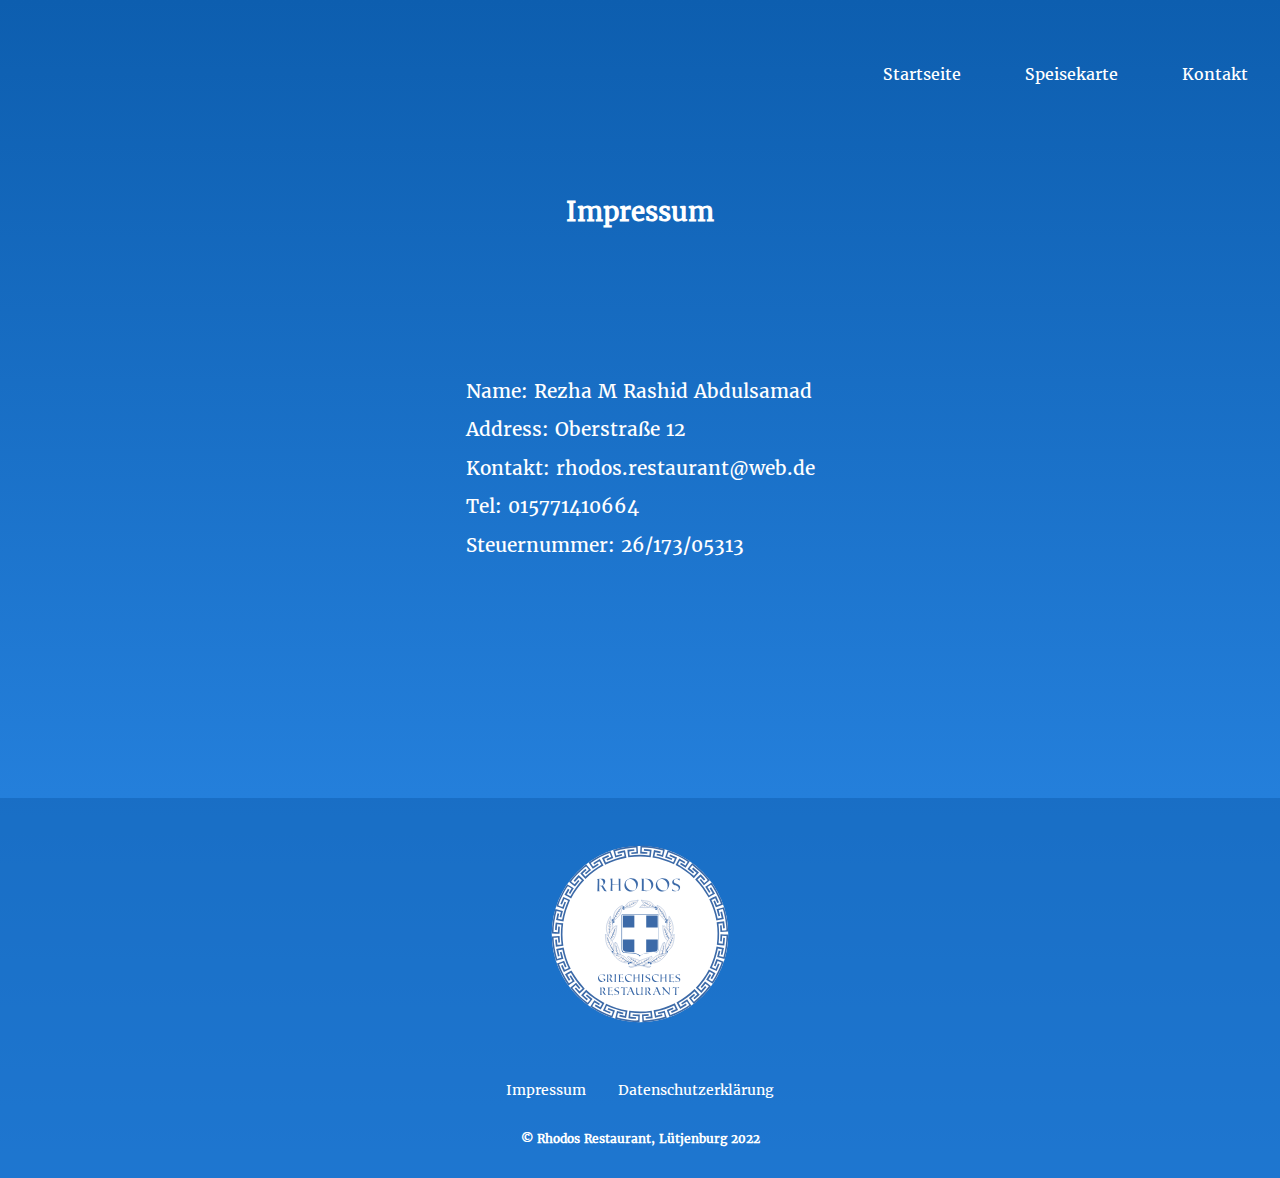
<file: impressum.html>
<!DOCTYPE html>
<html lang="en">

<head>
  <meta charset="UTF-8">
  <meta name="viewport" content="width=device-width, initial-scale=1.0">
  <link rel="stylesheet" href="style.css">
  <meta name="format-detection" content="telephone=no">
  <title>Rhodos Lütjenburg</title>
  <link rel="shortcut icon" href="icons/fav.png"/>
</head>

<body>

  <div class="wrapper light">
    <div class="menu-window">
      <button class="close-btn">x</button>
      <img src="icons/Logo.svg" class="logo" alt="Rhodos Logo">
      <ul class="links">
        <a href="index.html">
          <li>Startseite</li>
        </a>
        <div class="line-link"></div>
        <a href="speisekarte.html">
          <li>Speisekarte</li>
        </a>
        <div class="line-link"></div>
        <a href="kontakt.html">
          <li>Kontakt</li>
        </a>
        <div class="line-link"></div>
      </ul>
    </div>

    <nav class="transparent">
      <div class="menu-btn">
        <div class="line"></div>
        <div class="line"></div>
        <div class="line"></div>
      </div>
      <ul class="links">
        <a href="index.html">
          <li>Startseite</li>
        </a>
        <a href="speisekarte.html">
          <li>Speisekarte</li>
        </a>
        <a href="kontakt.html">
          <li>Kontakt</li>
        </a>
      </ul>
    </nav>

    <div class="content" id="impressum">
      <header id="impressum">
        <h1>Impressum</h1>
        <p>
          Name: Rezha M Rashid Abdulsamad 
          <br>
          Address: Oberstraße 12 
          <br>
          Kontakt: 
          rhodos.restaurant@web.de
          <br>
          Tel: 015771410664 
          <br>
          Steuernummer: 26/173/05313</p>
      </header>

   <!-- FOOTER -->
   <footer>
    <img src="icons/Logo.svg" alt="">
    <ul id="footer-pages">
      <li><a href="impressum.html">Impressum</a></li>
      <li><a href="datenschutz.html">Datenschutzerklärung</a></li>
    </ul>
    <h6>© Rhodos Restaurant, Lütjenburg 2022</h6>
  </footer>
  </div>
  <script src="app.js"></script>
</body>

</html>
</file>
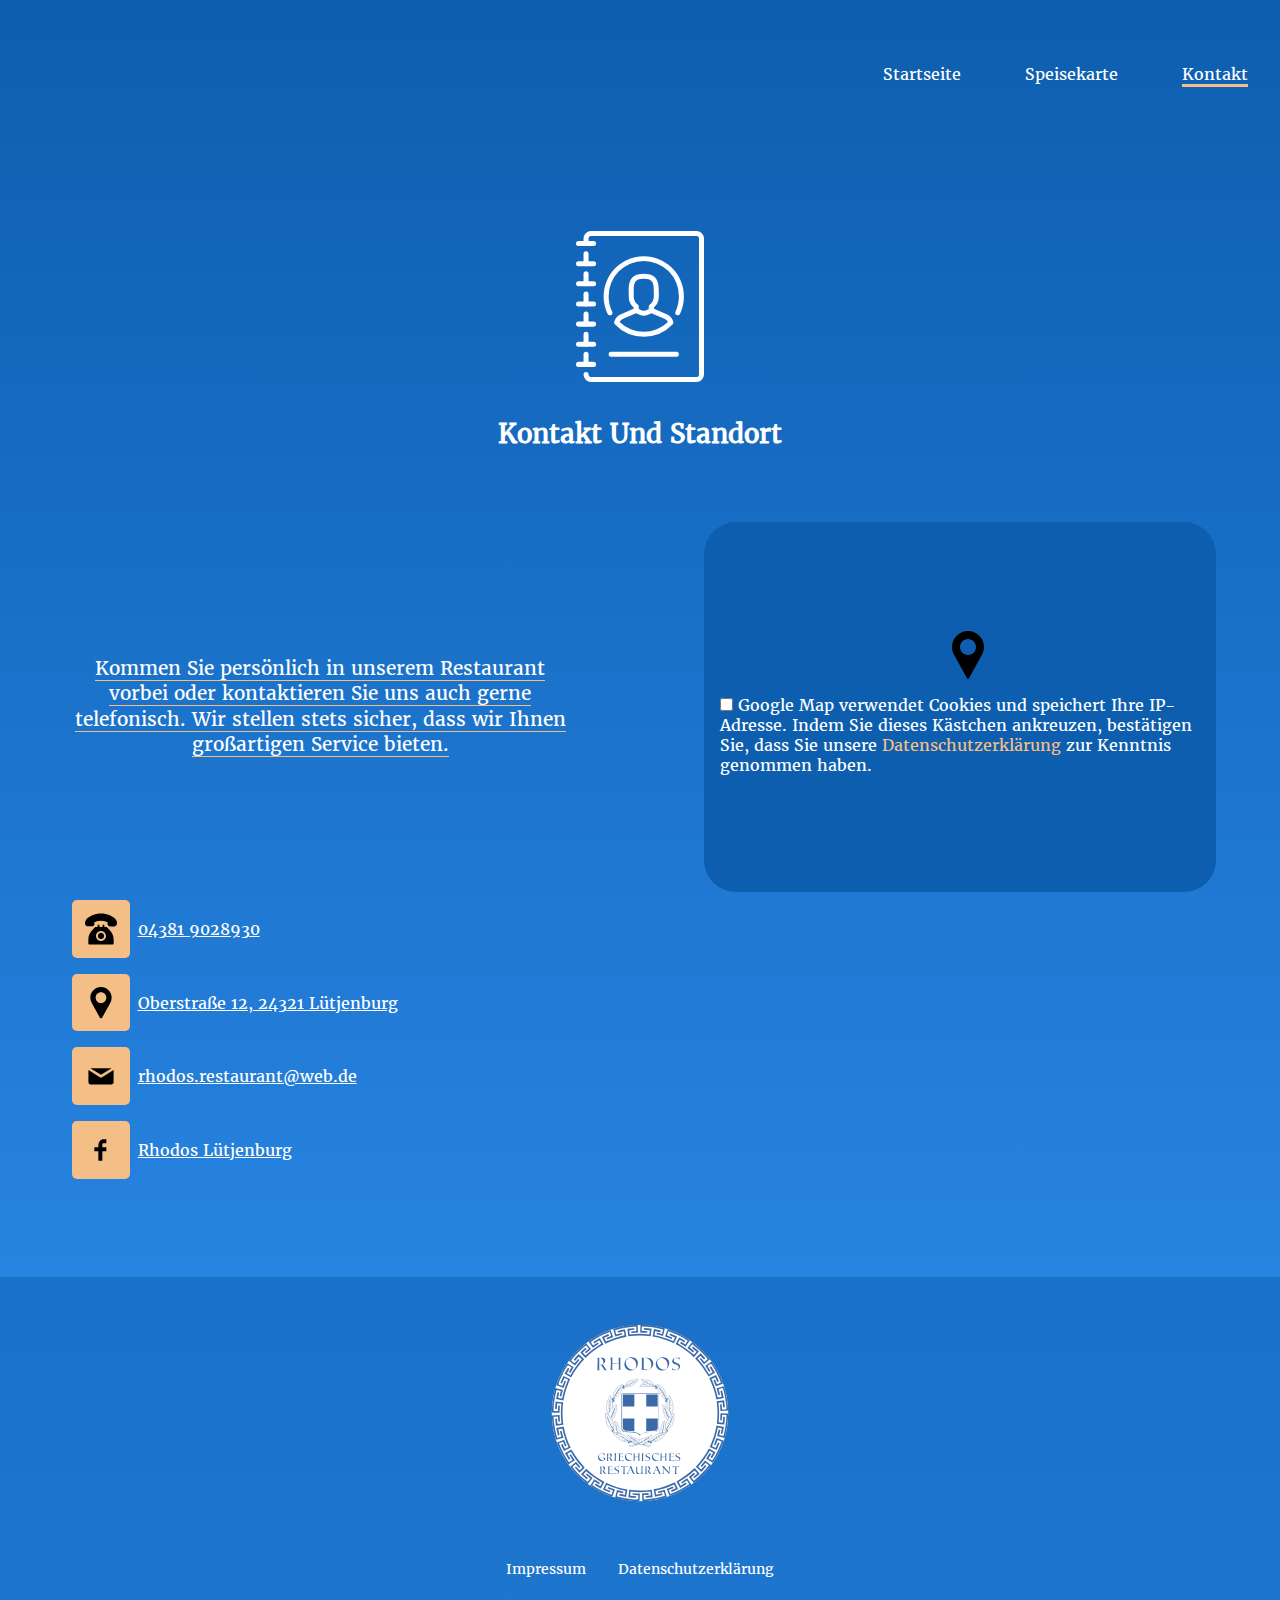
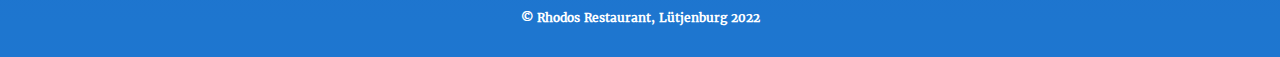
<file: kontakt.html>
<!DOCTYPE html>
<html lang="en">

<head>
  <meta charset="UTF-8">
  <meta name="viewport" content="width=device-width, initial-scale=1.0">
  <link rel="stylesheet" href="style.css">
  <title>Rhodos Lütjenburg</title>
  <link rel="shortcut icon" href="icons/fav.png"/>
</head>

<body>

  <div class="wrapper light">
    <div class="menu-window">
      <button class="close-btn">x</button>
      <img src="icons/Logo.svg" class="logo" alt="Rhodos Logo">
      <ul class="links">
        <a href="index.html">
          <li>Startseite</li>
        </a>
        <div class="line-link"></div>
        <a href="speisekarte.html">
          <li>Speisekarte</li>
        </a>
        <div class="line-link"></div>
        <a href="kontakt.html">
          <li>Kontakt</li>
        </a>
        <div class="line-link"></div>
      </ul>
    </div>

    <nav class="transparent">
      <div class="menu-btn">
        <div class="line"></div>
        <div class="line"></div>
        <div class="line"></div>
      </div>
      <ul class="links">
        <a href="index.html">
          <li>Startseite</li>
        </a>
        <a href="speisekarte.html">
          <li>Speisekarte</li>
        </a>
        <a href="kontakt.html" class="active">
          <li>Kontakt</li>
        </a>
      </ul>
    </nav>

    <div class="content grid" id="kontakt">
      <header id="kontakt">
        <img src="icons/kontakt-icon.svg" alt="">
        <h1>Kontakt Und Standort</h1>
      </header>

      <article class="paragraph" id="kontakt">
        <span>Kommen Sie persönlich in unserem Restaurant vorbei oder kontaktieren Sie uns auch gerne telefonisch. Wir stellen stets sicher, dass wir Ihnen großartigen Service bieten.</span>
      </article>

      <section id="kontakt">
        <a href="tel: 04381 9028930" class="btn" id="tel"><img src="icons/phone-icon.svg" alt="">04381 9028930</a>
        <a href="https://g.page/Dekawt?share" class="btn" id="loc"><img src="icons/map-icon.svg" alt="">Oberstraße 12,
          24321 Lütjenburg</a>
        <a href="mailto: rhodos.restaurant@web.de" class="btn"><img src="icons/email.svg" alt="">rhodos.restaurant@web.de</a>
        <a href="https://www.fb.com/Rhodos-l%C3%BCtjenburg-107158127869376" target="_blank" class="btn"><img src="icons/fb.svg" alt="">Rhodos Lütjenburg</a>
      </section>

      <div id="box-map">
        <div id="preload">
          <img src="icons/round-frame.svg" alt="" />
          <h1>Bitte warten,<br />Karte laden..</h1>
        </div>
        <div id="consent-check">
          <img src="icons/map-icon.svg" class="map-icon"alt="">
          <label for="agreement"><span><input type="checkbox">
            Google Map verwendet Cookies und speichert Ihre IP-Adresse. Indem Sie dieses Kästchen ankreuzen, bestätigen Sie, dass Sie unsere</span> <a href="datenschutz.html#google-map">Datenschutzerklärung</a>
            zur Kenntnis genommen haben.</label>
        </div>
      </div>
    </div>
   <!-- FOOTER -->
   <footer>
    <img src="icons/Logo.svg" alt="">
    <ul id="footer-pages">
      <li><a href="impressum.html">Impressum</a></li>
      <li><a href="datenschutz.html">Datenschutzerklärung</a></li>
    </ul>
    <h6>© Rhodos Restaurant, Lütjenburg 2022</h6>
  </footer>
  </div>
  <script src="app.js"></script>
</body>

</html>
</file>
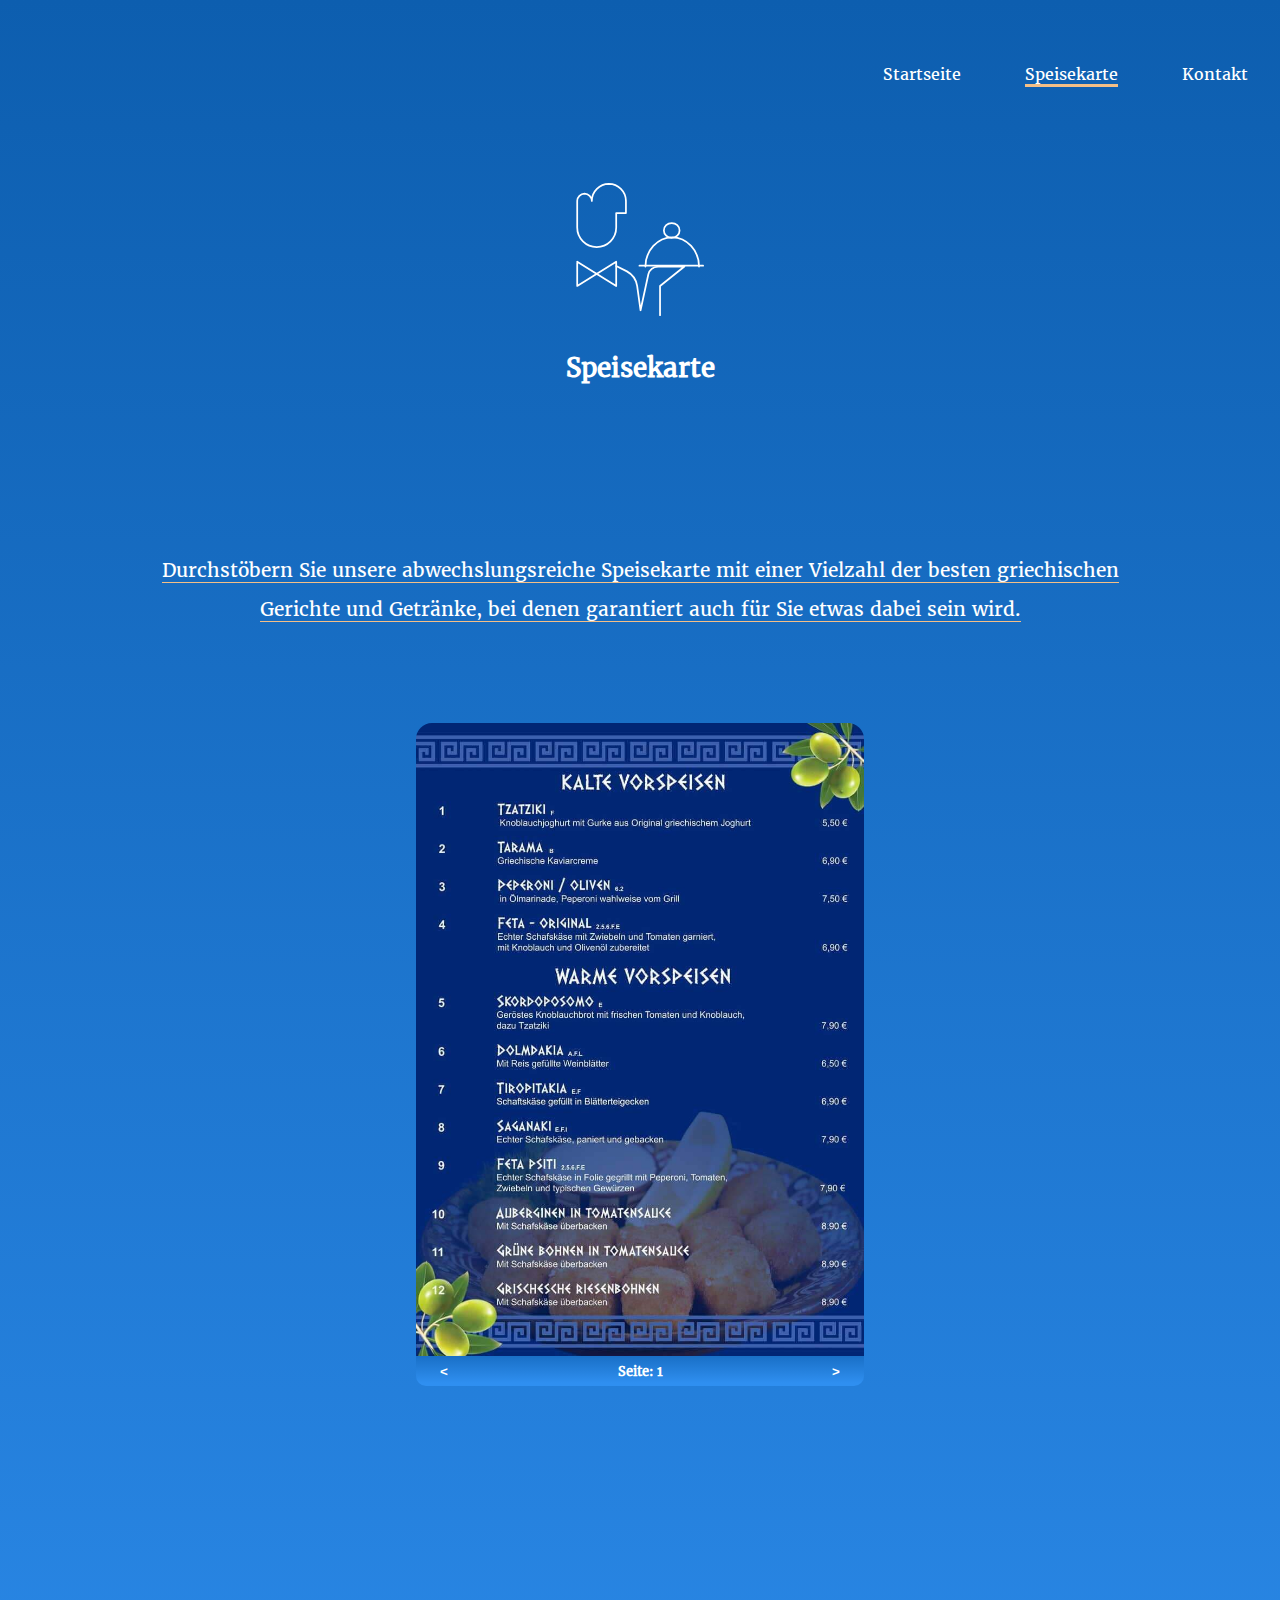
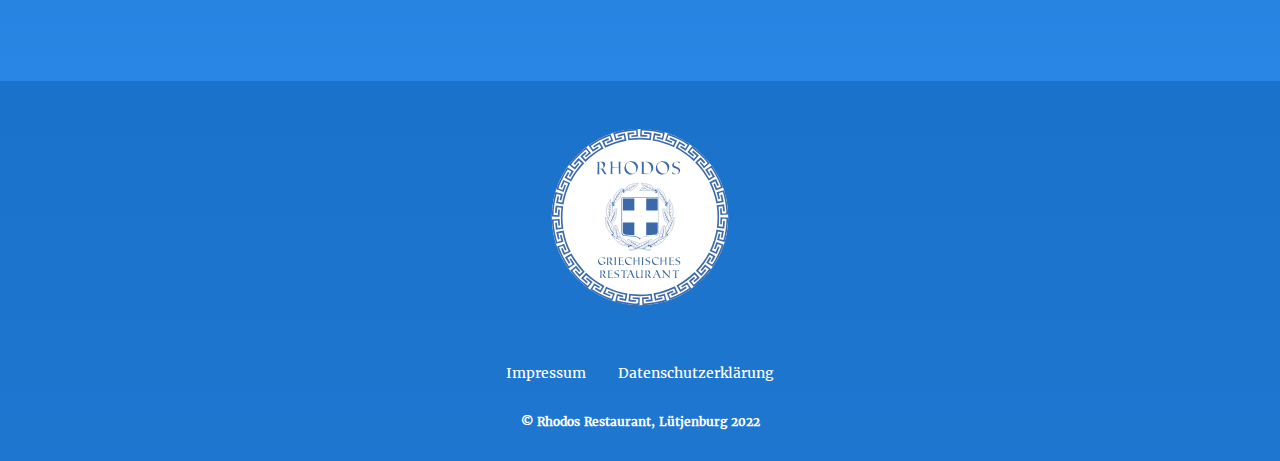
<file: speisekarte.html>
<!DOCTYPE html>
<html lang="en">
  <head>
    <meta charset="UTF-8" />
    <meta name="viewport" content="width=device-width, initial-scale=1.0" />
    <link rel="stylesheet" href="style.css" />
    <title>Rhodos Lütjenburg - speisekarte</title>
    <link rel="shortcut icon" href="icons/fav.png"/>
  </head>

  <body>
    <div class="wrapper light">
      <div class="menu-window">
        <button class="close-btn">x</button>
        <img src="icons/Logo.svg" class="logo" alt="Rhodos Logo" />
        <ul class="links">
          <a href="index.html">
            <li>Startseite</li>
          </a>
          <div class="line-link"></div>
          <a href="speisekarte.html">
            <li>Speisekarte</li>
          </a>
          <div class="line-link"></div>
          <a href="kontakt.html">
            <li>Kontakt</li>
          </a>
          <div class="line-link"></div>
        </ul>
      </div>

      <nav class="transparent">
        <div class="menu-btn">
          <div class="line"></div>
          <div class="line"></div>
          <div class="line"></div>
        </div>
        <ul class="links">
          <a href="index.html">
            <li>Startseite</li>
          </a>
          <a href="speisekarte.html" class="active">
            <li>Speisekarte</li>
          </a>
          <a href="kontakt.html">
            <li>Kontakt</li>
          </a>
        </ul>
      </nav>

      <div class="content grid" id="speisekarte">
        <header id="speisekarte">
          <img src="icons/speisekarte-icon.svg" alt="" />
          <h1>Speisekarte</h1>
        </header>

        <article class="paragraph" id="speisekarte">
          <span
            >Durchstöbern Sie unsere abwechslungsreiche Speisekarte mit einer
            Vielzahl der besten griechischen Gerichte und Getränke, bei denen
            garantiert auch für Sie etwas dabei sein wird.</span
          >
        </article>

        <div class="menu">
          <div id="preload" class="active">
            <img src="icons/round-frame.svg" alt="" />
            <h1>Bitte warten,<br />Speisekarte laden..</h1>
          </div>
          <div class="real-menu">
            <div class="img-item img-visible">
              <img src="speisekarte/01.jpg" alt="01.jpg" border="0">
            </div>
            <div class="img-item">
              <img src="speisekarte/02.jpg" alt="02.jpg" border="0">

            </div>
            <div class="img-item">
              <img src="speisekarte/03.jpg" alt="03.jpg" border="0">
            </div>
            <div class="img-item">
              <img src="speisekarte/04.jpg" alt="04.jpg" border="0">

            </div>
            <div class="img-item">
              <img src="speisekarte/05.jpg" alt="05.jpg" border="0">
            </div>
            <div class="img-item">
              <img src="speisekarte/06.jpg" alt="06.jpg" border="0">
            </div>
            <div class="img-item">
              <img src="speisekarte/07.jpg" alt="07.jpg" border="0">
            </div>
            <div class="img-item">
              <img src="speisekarte/08.jpg" alt="08.jpg" border="0">
            </div>
            <div class="img-item">
              <img src="speisekarte/09.jpg" alt="09.jpg" border="0">
            </div>
            <div class="img-item">
              <img src="speisekarte/10.jpg" alt="10.jpg" border="0">
            </div>
            <div class="img-item">
              <img src="speisekarte/11.jpg" alt="11.jpg" border="0">
            </div>
            <div class="img-item">
              <img src="speisekarte/12.jpg" alt="12.jpg" border="0">
            </div>
            <div class="img-item">
              <img src="speisekarte/13.jpg" alt="13.jpg" border="0">
            </div>
            <div class="img-item">
              <img src="speisekarte/14.jpg" alt="14.jpg" border="0">
            </div>
            <div class="img-item">
              <img src="speisekarte/15.jpg" alt="15.jpg" border="0">
            </div>
            <div id="control-seite">
              <button id="prev-btn" aria-label="Previous slide"><</button>
              <h1 id="seite-nummer">Seite: 1</h1>
              <button id="next-btn" aria-label="Next slide">></button>
          </div>
          </div>
        </div>
      </div>
      <!-- FOOTER -->
    <footer>
      <img src="icons/Logo.svg" alt="">
      <ul id="footer-pages">
        <li><a href="impressum.html">Impressum</a></li>
        <li><a href="datenschutz.html">Datenschutzerklärung</a></li>
      </ul>
      <h6>© Rhodos Restaurant, Lütjenburg 2022</h6>
    </footer>
    </div>
    <script src="app.js"></script>
  </body>
</html>
</file>
<file: style.css>
* {
  margin: 0;
  padding: 0;
}

:root {
  --imgWidth: 1290px;
  --imgHeight: 726px;
}
@font-face {
  font-family: "Merriweather";
  src: url("Merriweather.ttf") format("trueType");
}

@font-face {
  font-family: "PR Hydra";
  src: url("PR Hydra.ttf") format("trueType");
}
/* Animations */
@keyframes slider {
  0% {
    left: 0;
  }
  14% {
    left: -100vw;
  }
  28% {
    left: calc(-100vw * 2);
  }
  42% {
    left: calc(-100vw * 3);
  }
  56% {
    left: calc(-100vw * 4);
  }
  70% {
    left: calc(-100vw * 5);
  }
  84% {
    left: calc(-100vw * 6);
  }
}

@keyframes fadeVisibility {
  0% {
    opacity: 0;
  }
  100% {
    opacity: 1;
    transform: opacity linear;
  }
}

@keyframes rotate-img {
  25% {
    transform: rotate(20deg);
  }
  50% {
    transform: rotate(-20deg);
  }
  75% {
    transform: rotate(20deg);
  }
  100% {
    transform: rotate(-20deg);
  }
}

.wrapper {
  background: linear-gradient(to bottom, #0d5eaf, #000248);
  min-height: 100vh;
  font-family: "Merriweather", serif;
}
.wrapper.light {
  background: linear-gradient(to bottom, #0d5eaf, #2f8ff0);
}

.paragraph span {
  border-bottom: #f4bf87 1px solid;
}

#preload {
  position: relative;
  display: none;
  justify-content: center;
  align-items: center;
  text-align: center;
}
#preload img {
  width: 15rem;
  transform: rotate(-20deg);
  animation: rotate-img 8s infinite;
}
#preload h1 {
  cursor: default;
  font-size: 1rem;
  z-index: 1;
  position: absolute;
}
nav {
  background: linear-gradient(to right, #0d5eaf 10%, #000248 150%);
  min-height: 5vh;
}
nav.transparent {
  background: transparent;
}
nav .menu-btn {
  padding: 2.5vh;
}
nav .menu-btn .line {
  background-color: #fff;
  width: 20px;
  height: 3px;
  margin-bottom: 5px;
}

/* Nav-Desktop */
nav .links {
  display: none;
  justify-content: flex-end;
  list-style: none;
}
nav .links a {
  color: #fff;
  text-decoration: none;
  padding: -40rem;
  margin: 4rem 2rem;
}
nav .links a.active {
  border-bottom: 3px solid #f4bf87;
}

/* menu-window */
.menu-window {
  min-height: 100vh;
  position: absolute;
  z-index: 2;
  top: 0;
  right: 0;
  left: 0;
  background: linear-gradient(to bottom, #0d5eaf, #2f8ff0);
  transition: all 0.7s;
  transform: translate(-100vw, 0);
}
.menu-window .close-btn {
  border: none;
  background-color: transparent;
  font-size: 2rem;
  padding: 1rem;
  position: absolute;
  top: 1vh;
  right: 5vw;
}
.menu-window .logo {
  display: block;
  margin: auto;
  width: 80vw;
  margin-top: 3vh;
}
.menu-window .links {
  list-style: none;
  text-align: center;
}
.menu-window .links a {
  text-decoration: none;
  color: #fff;
}
.menu-window .links li {
  padding: 2rem;
  font-size: 1.5rem;
}
.menu-window .links .line-link {
  background-color: #f4bf87;
  height: 3px;
  width: 50px;
  margin: auto;
  position: relative;
  top: -1rem;
}
/* content */
.content {
  margin: auto;
  color: #fff;
}

/***** WILLKOMMEN *****/
/*  header-willkommen */
header#willkommen {
  position: relative;
}

header#willkommen #overlay-text {
  cursor: default;
  position: absolute;
  z-index: 1;
  top: 10vw;
  font-size: 6vw;
  right: 0;
  left: 0;
  background-color: rgba(255, 255, 255, 0.2);
  -webkit-text-stroke: 0.3px #000000;
  /* backdrop-filter: blur(3px);
  -webkit-backdrop-filter: blur(3px); */
  margin: auto;
  font-family: "PR Hydra";
  text-align: center;
  width: 80%;
  padding: 4vw 5vw;
  border-radius: 10px;
  box-shadow: 0 4px 8px 0 rgba(0, 0, 0, 0.2), 0 6px 20px 0 rgba(0, 0, 0, 0.19);
}

header#willkommen .slider {
  overflow: hidden;
}
header#willkommen .slider .slider-content {
  position: relative;
  display: flex;
  margin: 0;
  left: 0;
  animation: 60s slider infinite;
  animation-delay: 0.8s;
}

header#willkommen .slider .slider-content img {
  width: 100vw;
  height: 60vw;
}

/* article-willkommen */
article.paragraph#willkommen {
  margin: auto;
  margin-top: 10vh;
  width: 90%;
}

article.paragraph#willkommen h1 {
  font-size: 34px;
  padding: 1rem 0;
  color: #d0e8ff;
}

article.paragraph#willkommen p {
  font-size: 18px;
  line-height: 2.2rem;
}
article.paragraph#willkommen p a {
  color: #f4bf87;
}

/* öffnungszeit-willkommen */
#öffnungszeit {
  margin: auto;
  margin-top: 25vh;
  background-color: rgba(255, 255, 255, 0.5);
  min-height: 60vh;
  border-top-left-radius: 2rem;
  width: 90%;
}

#öffnungszeit #clock {
  text-align: center;
  padding: 2rem;
  padding-bottom: 0.5rem;
}
#öffnungszeit #clock svg {
  width: 10rem;
}

#öffnungszeit #time-table {
  display: flex;
  flex-direction: column;
}

#öffnungszeit #time-table h1 {
  text-align: center;
  font-size: 2rem;
  padding-bottom: 2rem;
}

#öffnungszeit #time-table .day {
  padding: 1rem;
  display: grid;
  grid-template-columns: 1fr 1fr;
  margin: auto;
}

/***** KONTAKT *****/
/*  content-grid#kontakt */
.content.grid#kontakt {
  display: grid;
  grid-template-columns: 1fr;
  grid-template-rows: 0.4fr 0.4fr 0.8fr 0.8fr;
  /* grid-row-gap: 3rem; */
  grid-template-areas: "header" "paragraph" "kontakt" "map";
}

/*  header-kontakt */
header#kontakt {
  grid-area: header;
  width: 80%;
  margin: 3rem auto;
  text-align: center;
}
header#kontakt img {
  margin: 2rem;
  width: 35vw;
}
header#kontakt h1 {
  font-size: 6vw;
}
article.paragraph#kontakt {
  text-align: center;
  grid-area: paragraph;
  width: 80%;
  margin: auto;
  line-height: 8vw;
  font-size: 3.8vw;
}
section#kontakt {
  grid-area: kontakt;
  width: 80%;
  margin: auto;
}
section#kontakt .btn {
  display: flex;
  align-items: center;
}
section#kontakt a.btn {
  color: #fff;
}
section#kontakt .btn img {
  width: 1.5rem;
  padding: 5px;
  margin: 0.5rem;
  background-color: #f4bf87;
  border-radius: 5px;
}

#box-map {
  display: flex;
  align-items: center;
  justify-content: center;
  position: relative;
  grid-area: map;
  width: 80%;
  margin: auto;
  background-color: #0d5eaf;
  border-radius: 2rem;
  height: 100%;
}

#box-map #preload {
  position: absolute;
}
#box-map #preload img {
  width: 12rem;
}

#box-map #preload h1 {
  font-size: 1rem;
}

#box-map #consent-check {
  padding: 0 0 1.5rem 1rem;
}

#box-map #consent-check a {
  color: #f4bf87;
  text-decoration: none;
}
#box-map #consent-check img.map-icon {
  width: 3rem;
  display: block;
  margin: auto;
  padding: 1rem;
}

#iframe-map.active {
  width: 100%;
  height: 100%;
  border-radius: 2rem;
  box-shadow: 0 4px 8px 0 rgba(0, 0, 0, 0.2), 0 6px 20px 0 rgba(0, 0, 0, 0.19);
}

/***** SPEISEKARTE *****/
/*  content-grid#SPEISEKARTE */
.content.grid#speisekarte {
  display: grid;
  grid-template-columns: 1fr;
  grid-template-rows: 0.4fr 0.4fr 0.8fr 0.5fr;
  grid-template-areas: "header" "paragraph" "menu" "footer";
}

header#speisekarte {
  grid-area: header;
  width: 80%;
  margin: auto;
  text-align: center;
}
header#speisekarte img {
  margin: 2rem;
  width: 40vw;
}
header#speisekarte h1 {
  font-size: 6vw;
}

article.paragraph#speisekarte {
  text-align: center;
  grid-area: paragraph;
  width: 80%;
  margin: auto;
  line-height: 8vw;
  font-size: 3.8vw;
}

/* MENU */
.menu {
  overflow: hidden;
  width: 95vw;
  margin: auto;
  position: relative;
  grid-area: menu;
}

.real-menu {
  display: none;
}
.menu .real-menu .img-item,
.menu .img-hidden {
  display: none;
}

.menu .real-menu .img-item img {
  width: 95vw;
  height: auto;
  border-radius: 1em 1em 0 0;
}

.menu .real-menu .img-visible {
  display: block;
  animation: fadeVisibility 0.5s;
}

.menu .real-menu #control-seite {
  display: grid;
  grid-template-columns: 1fr 6fr 1fr;
  margin: auto;
  width: 100%;
  touch-action: manipulation;
  position: relative;
  bottom: 5px;
  background: linear-gradient(to top, #2f8ff0 10%, #0d5eaf 150%);
  border-radius: 0 0 10px 10px;
}

.menu .real-menu #control-seite button {
  font-weight: bold;
  cursor: pointer;
  border: none;
  background-color: transparent;
  color: #fff;
  padding: 0.5em;
}

.menu .real-menu #control-seite #seite-nummer {
  text-align: center;
  font-size: 0.8em;
  width: 100%;
  padding: 0.5em 0;
}

/* Impressum */
header#impressum {
  text-align: center;
  margin: 3rem 0;
}

header#impressum h1 {
  font-size: 6vw;
}

header#impressum p {
  display: inline-block;
  text-align: left;
  margin: 9rem 0;
}

/***** FOOTER *****/
footer {
  padding: 1rem 1rem;
  margin-top: 10vh;
  background-color: rgb(13, 94, 175, 0.5);
  text-align: center;
  color: #fff;
  grid-area: footer;
  font-size: 2rem;
}
footer img{
  width: 15rem;
}
footer #footer-pages {
  display: flex;
  justify-content: center;
  list-style: none;
  padding: 1rem;
  font-size: 1rem;
} footer #footer-pages a {
  color: #fff;
  text-decoration: none;
  padding: 1rem;
  text-align: center;
  font-size: 14px;
} footer #footer-pages a:hover {
  color: #f4bf87;
}
footer h6 {
  cursor: default;
  padding: 1rem;
  font-size: 12px;
}

/* Media Queries Big Screens */
@media screen and (min-width: 1117px) {
  .menu-window img.logo {
    width: 30vw;
  }

  nav .menu-btn {
    display: none;
  }

  nav {
    background: transparent;
  }
  nav .links {
    display: flex;
  }

  header#willkommen #overlay-text {
    font-size: 3.5rem;
    width: 40rem;
    top: 10rem;
  }

  header#willkommen .slider {
    width: calc(var(--imgWidth) / 1.2);
    height: calc(var(--imgHeight) / 1.2);
    margin: auto;
    border-radius: 10px;
  }
  header#willkommen .slider .slider-content img {
    width: calc(var(--imgWidth) / 1.2);
    height: calc(var(--imgHeight) / 1.2);
  }

  @keyframes slider {
    0% {
      left: 0;
    }
    14% {
      left: calc(var(--imgWidth) / 1.2 * -1);
    }
    28% {
      left: calc(var(--imgWidth) / 1.2 * -2);
    }
    42% {
      left: calc(var(--imgWidth) / 1.2 * -3);
    }
    56% {
      left: calc(var(--imgWidth) / 1.2 * -4);
    }
    70% {
      left: calc(var(--imgWidth) / 1.2 * -5);
    }
    84% {
      left: calc(var(--imgWidth) / 1.2 * -6);
    }
  }
  article.paragraph#willkommen h1 {
    font-size: 48px;
  }

  article.paragraph#willkommen p {
    font-size: 21px;
  }
  /* kontakt-query */
  .content.grid#kontakt {
    grid-template-columns: 1fr 1fr;
    grid-template-rows: 0.5fr 1fr 0.5fr;
    grid-template-areas:
      "header header"
      "paragraph map"
      "kontakt kontakt";
  }
  header#kontakt {
    margin-bottom: 8vh;
  }
  header#kontakt img {
    width: 10vw;
  }
  header#kontakt h1 {
    font-size: 2vw;
  }
  section#kontakt {
    width: 90%;
  }
  section#kontakt .btn img {
    width: 2rem;
    padding: 0.8rem;
  }
  article.paragraph#kontakt {
    font-size: 1.5vw;
    line-height: 2vw;
  }

  /* speisekarte-query */
  header#speisekarte {
    margin-bottom: 8vh;
  }
  header#speisekarte img {
    width: 10vw;
  }
  header#speisekarte h1 {
    font-size: 2vw;
  }
  section#speisekarte {
    width: 90%;
  }
  article.paragraph#speisekarte {
    font-size: 1.5vw;
    line-height: 3vw;
  }

  .menu,
  .menu .real-menu .img-item img {
    width: 35vw;
  }

  /* impressum */
  header#impressum h1 {
    font-size: 2vw;
  }
  header#impressum p {
    font-size: 1.5vw;
    line-height: 3vw;
  }

  /* preload-query */
  #preload img {
    width: 25rem;
  }
  #preload h1 {
    font-size: 1.5rem;
  }
  #box-map #preload img {
    width: 15rem;
  }
  
  #box-map #preload h1 {
    font-size: 1.5rem;
  }

  footer {
    font-size: 2rem;
  }
  footer img {
    width: 15rem;
  }
}

@media screen and (min-width: 2230px) {
  header#willkommen .slider {
    width: var(--imgWidth);
    height: var(--imgHeight);
    margin: auto;
    border-radius: 10px;
  }
  header#willkommen .slider .slider-content img {
    width: var(--imgWidth);
    height: var(--imgHeight);
  }

  @keyframes slider {
    0% {
      left: 0;
    }
    14% {
      left: calc(var(--imgWidth) * -1);
    }
    28% {
      left: calc(var(--imgWidth) * -2);
    }
    42% {
      left: calc(var(--imgWidth) * -3);
    }
    56% {
      left: calc(var(--imgWidth) * -4);
    }
    70% {
      left: calc(var(--imgWidth) * -5);
    }
    84% {
      left: calc(var(--imgWidth) * -6);
    }
  }
}

/* JS related class */
.content.active {
  display: none !important;
}
.menu-window.active {
  transform: translate(0, 0);
}
.real-menu.active {
  display: block;
}
#map.active {
  display: block !important;
}
#preload.active {
  display: flex !important;
}

/* Datenschutz */
#datenschutz.content {
  margin: 5rem auto;
  font-family: 'Arial';
  line-height: 1.5;
  width: 80%;
  word-wrap: break-word;;
}
#datenschutz ul {
  list-style: none;
}
#datenschutz a {
  color: #f4bf87;
  cursor: pointer;
  text-decoration: none;
}
#datenschutz .title {
  font-size: 2rem;
  font-weight: 600;
  line-height: 1.5;
} #datenschutz .title:not(:last-child), .subtitle:not(:last-child) {
  margin-bottom: 1.5rem;
} #datenschutz .title.is-2 {
  font-size: 2.5rem;
} #datenschutz .title.is-3 {
  font-size: 2rem;
} #datenschutz .title.is-4 {
  font-size: 1.5rem;
} #datenschutz .title.is-5 {
  font-size: 1.25rem;
} #datenschutz .title.mt-5 {
  margin-top: 1.5rem !important;
}
</file>
